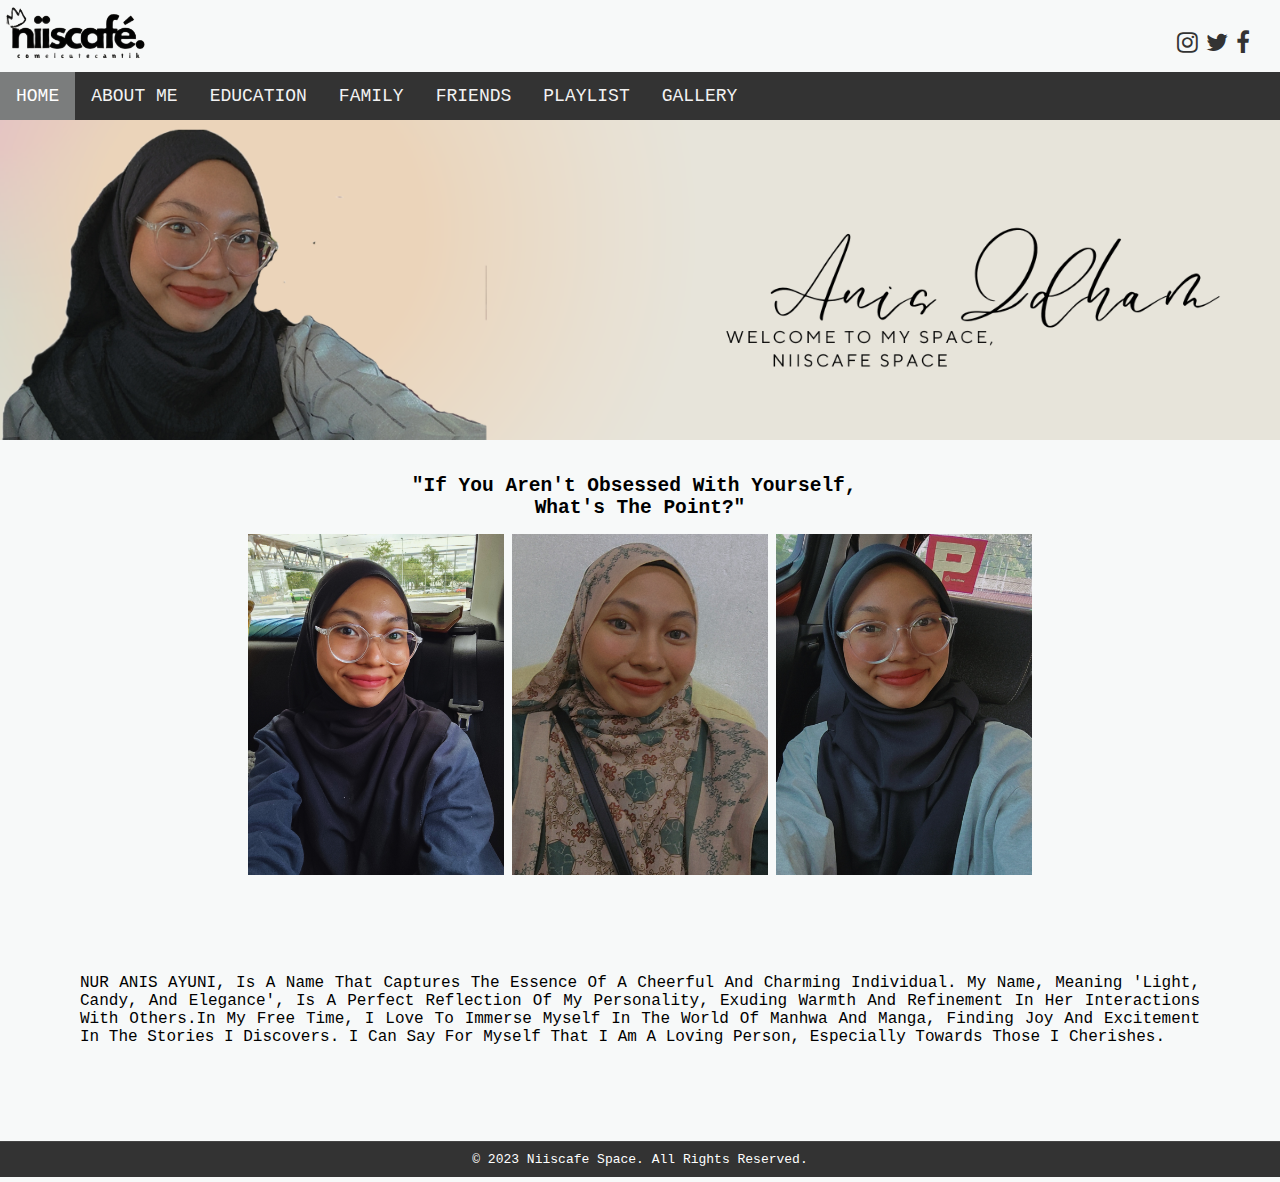
<file: index.html>
<!DOCTYPE html>
<html lang="en">
  <head>
    <meta charset="UTF-8" />
    <meta http-equiv="X-UA-Compatible" content="IE=edge" />
    <meta name="viewport" 
        content="width=device-width, initial-scale=1.0", maximum-scale=1, minimum-scale=1, user-scalable=no" />
    
    <title>NIISCAFE SPACE | NUR ANIS AYUNI</title>
    
    <link rel="apple-touch-icon" sizes="180x180" href="favicon_io/apple-touch-icon.png">
    <link rel="icon" type="image/png" sizes="32x32" href="favicon_io/favicon-32x32.png">
    <link rel="icon" type="image/png" sizes="16x16" href="favicon_io/favicon-16x16.png">
    <link rel="manifest" href="/site.webmanifest">
    <link rel="stylesheet" href="styles.css" />
    <link rel="stylesheet" href="https://cdnjs.cloudflare.com/ajax/libs/font-awesome/4.7.0/css/font-awesome.min.css">
    <script src="script.js"></script>
  </head>
  
<body bgcolor="#F7F9F9">
    <header>
  <div class="container">
    <div class="logo">
      <a href="index.html" class="logo">
        <img src="image/logo1.png" alt="logo" class="logo-img" />
      </a>
    </div>
    <div class="social-media">
      <a href="https://www.instagram.com/aniisidham/" class="fa fa-instagram" target="_blank"></a>
      <a href="https://x.com/uniimond" class="fa fa-twitter" target="_blank"></a>
      <a href="https://web.facebook.com/profile.php?id=100012480737748" class="fa fa-facebook" target="_blank"></a>
    </div>
    <nav>
      <div class="topnav" id="myTopnav">
        <a href="index.html"  class="active">HOME</a>
        <a href="aboutme.html">ABOUT ME</a>
        <a href="education.html">EDUCATION</a>
        <a href="family.html">FAMILY</a>
        <a href="friends.html">FRIENDS</a>
        <a href="playlist.html">PLAYLIST</a>
        <a href="gallery.html">GALLERY</a>
      </div>
    </nav>
  </div>
</header>
    
<img class="banner" src="image/banner1.png" alt="Banner">
<br>
<main>
            
<center><pre><h2 style="font-family: monospace;">"if you aren't obsessed with yourself, 
what's the point?"</h2></pre></center>
<br />
<center>
<img src="image/me.png" width="20%">
<img src="image/me2.png" width="20%">
<img src="image/me3.png" width="20%">
</center>
<br />
<p style="text-align: justify; margin:80px">
<font face="monospace" size="4">
NUR ANIS AYUNI, is a name that captures the essence of a cheerful and charming individual. 
my name, meaning 'light, candy, and elegance', is a perfect reflection of my personality, exuding warmth and refinement in her interactions with others.In my free time, I love to immerse myself in the world of manhwa and manga, 
finding joy and excitement in the stories I discovers. I can say for myself that I am a loving person, especially towards those I cherishes.

</font>
</p>              



</main>

<br/>
<div class="footer">
  <div class="container">
    <p>&copy; 2023 niiscafe space. All rights reserved.</p>
  </div>
</div>
    </div>


  </body>
</html>
</file>
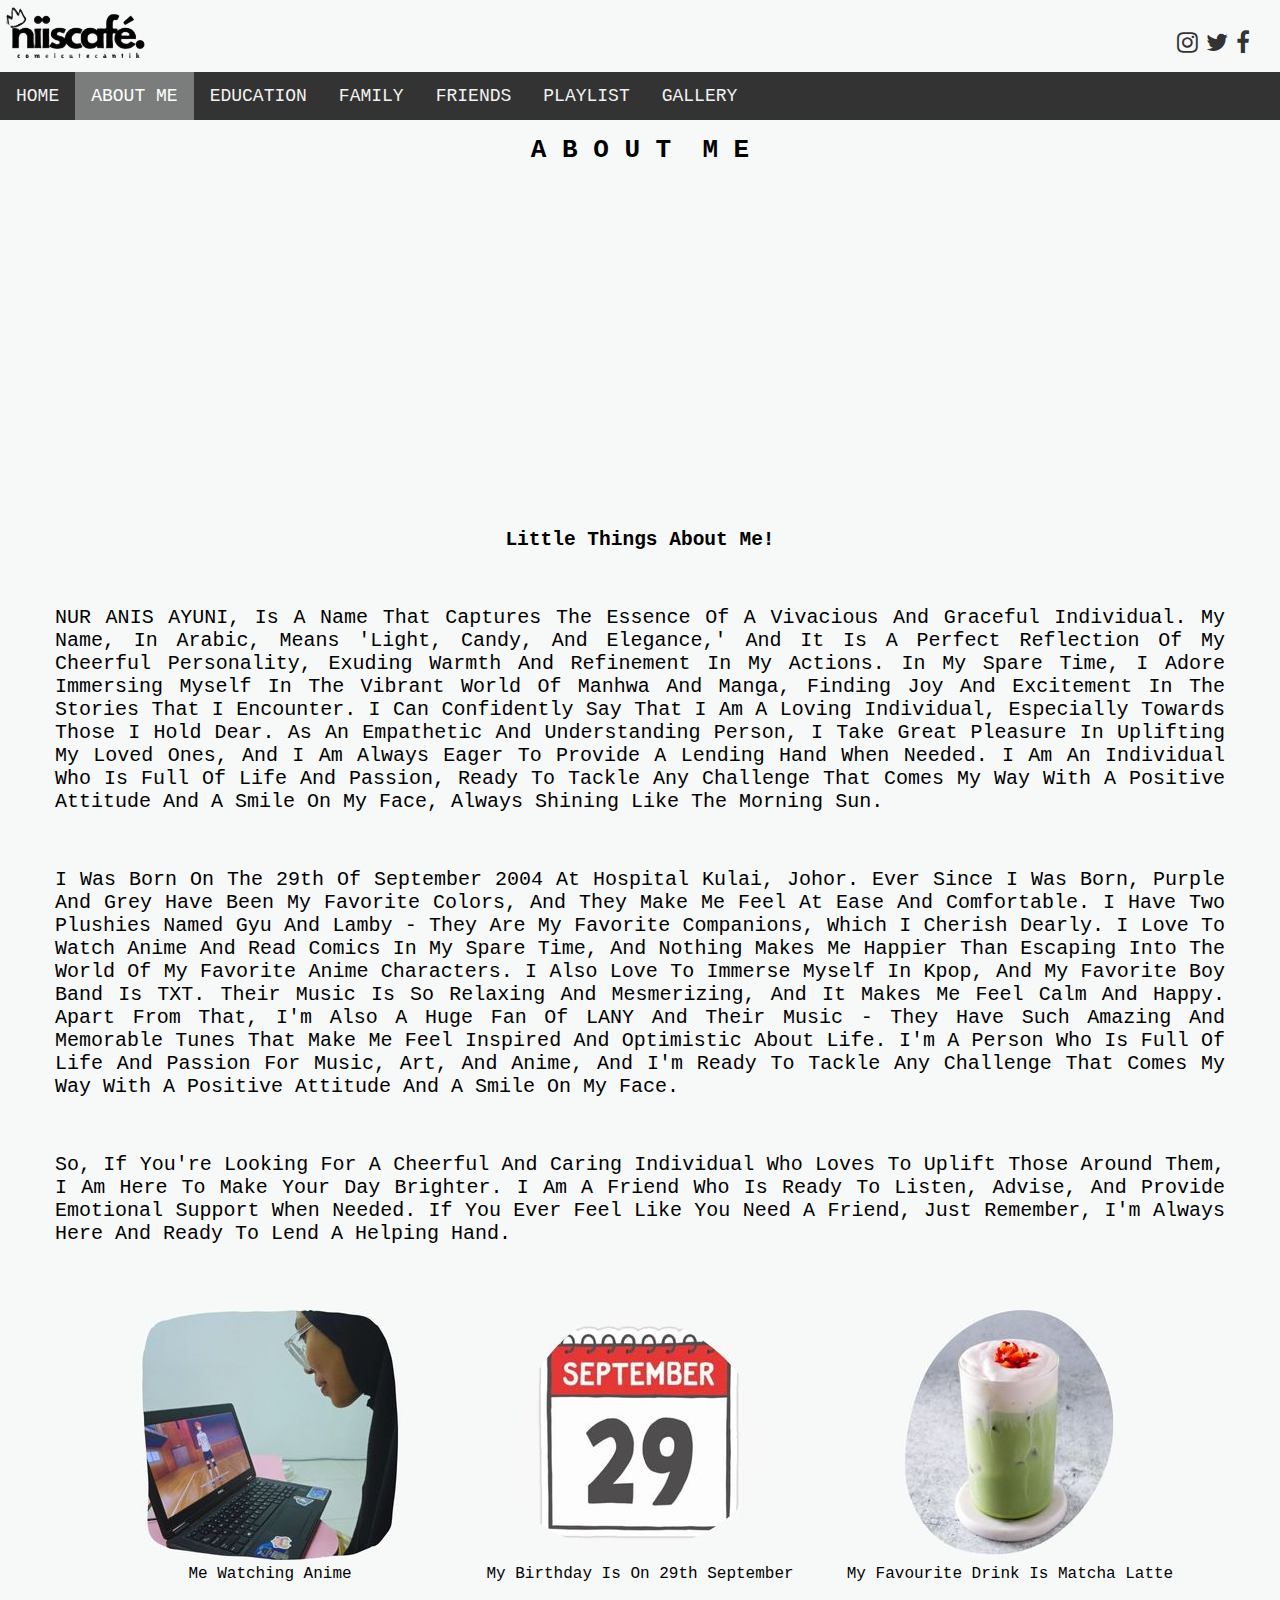
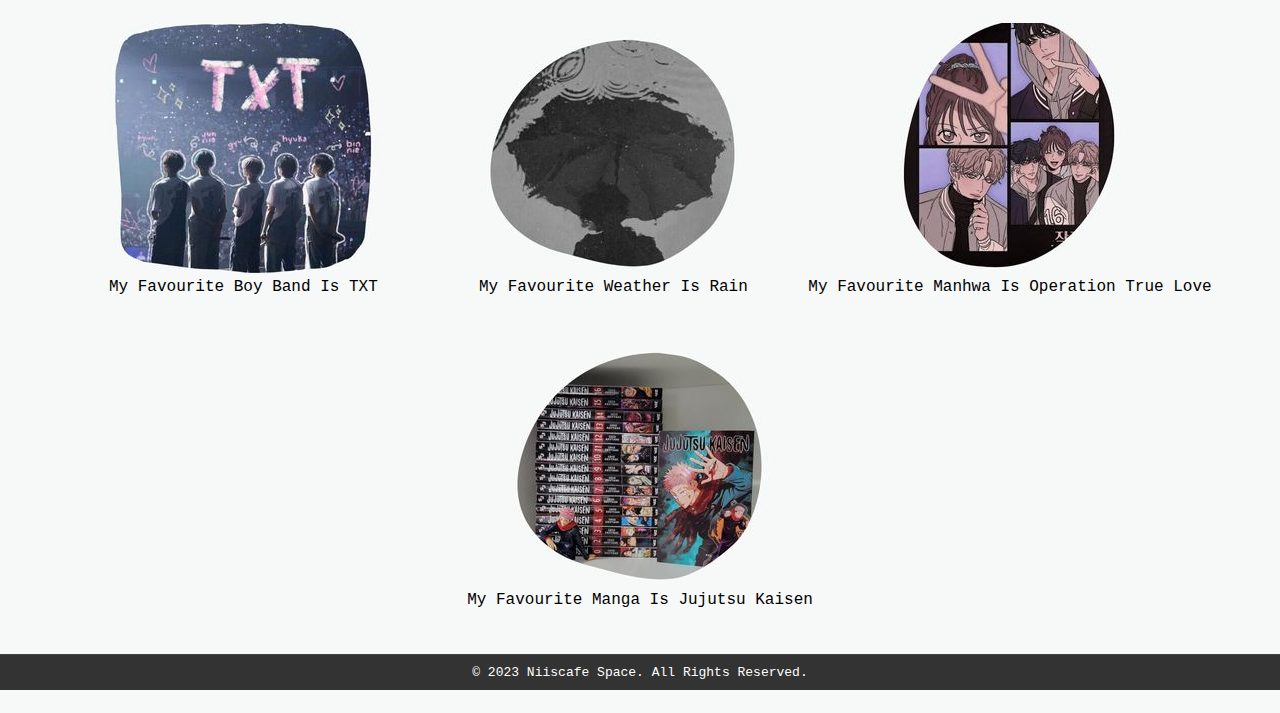
<file: aboutme.html>
<!DOCTYPE html>
<html lang="en">
  <head>
    <meta charset="UTF-8" />
    <meta http-equiv="X-UA-Compatible" content="IE=edge" />
    <meta name="viewport" 
        content="width=device-width, initial-scale=1.0", maximum-scale=1, minimum-scale=1, user-scalable=no" />
    
    <title>NIISCAFE SPACE | ABOUT ME</title>
    
    <link rel="apple-touch-icon" sizes="180x180" href="favicon_io/apple-touch-icon.png">
    <link rel="icon" type="image/png" sizes="32x32" href="favicon_io/favicon-32x32.png">
    <link rel="icon" type="image/png" sizes="16x16" href="favicon_io/favicon-16x16.png">
    <link rel="manifest" href="/site.webmanifest">
    <link rel="stylesheet" href="styles.css" />
    <link rel="stylesheet" href="aboutstyles.css" />
    <link rel="stylesheet" href="https://cdnjs.cloudflare.com/ajax/libs/font-awesome/4.7.0/css/font-awesome.min.css">
    <script src="script.js"></script>
  </head>
  
<body bgcolor="#F7F9F9">
    <header>
  <div class="container">
    <div class="logo">
      <a href="index.html" class="logo">
        <img src="image/logo1.png" alt="logo" class="logo-img" />
      </a>
    </div>
    <div class="social-media">
      <a href="https://www.instagram.com/aniisidham/" class="fa fa-instagram" target="_blank"></a>
      <a href="https://x.com/uniimond" class="fa fa-twitter" target="_blank"></a>
      <a href="https://web.facebook.com/profile.php?id=100012480737748" class="fa fa-facebook" target="_blank"></a>
    </div>
    <nav>
      <div class="topnav" id="myTopnav">
        <a href="index.html" >HOME</a>
        <a href="aboutme.html" class="active">ABOUT ME</a>
        <a href="education.html">EDUCATION</a>
        <a href="family.html">FAMILY</a>
        <a href="friends.html">FRIENDS</a>
        <a href="playlist.html">PLAYLIST</a>
        <a href="gallery.html">GALLERY</a>
      </div>
    </nav>
  </div>
</header>
<br />
<center>
<h1><pre>A B O U T  M E</pre></h1>
</center>
<br />
<main>
<center>
<iframe width="560" height="315" src="https://www.youtube.com/embed/J6vhncP55bo?si=Jh2-MXxo7ImpQnQO" title="YouTube video player" frameborder="0" allow="accelerometer; autoplay; clipboard-write; encrypted-media; gyroscope; picture-in-picture; web-share" referrerpolicy="strict-origin-when-cross-origin" allowfullscreen></iframe>
</center>
<br />
<br />
<center><h2 face="monospace" size="5"><pre>Little things about me!</h2></center>
<font face="monospace" size="5">
<p style="text-align: justify; margin:55px">
NUR ANIS AYUNI, is a name that captures the essence of a vivacious and graceful individual. My name, in Arabic, means 'light, candy, and elegance,' 
and it is a perfect reflection of my cheerful personality, exuding warmth and refinement in my actions.
In my spare time, I adore immersing myself in the vibrant world of manhwa and manga, finding joy and excitement in the stories that I encounter. 
I can confidently say that I am a loving individual, especially towards those I hold dear. As an empathetic and understanding person, 
I take great pleasure in uplifting my loved ones, and I am always eager to provide a lending hand when needed.  
I am an individual who is full of life and passion, ready to tackle any challenge that comes my way with a positive attitude and a smile on my face, always shining like the morning sun.
</p>

<p style="text-align: justify; margin:55px">
I was born on the 29th of September 2004 at Hospital Kulai, Johor. Ever since I was born, purple and grey have been my favorite colors, and they make me feel at ease and comfortable. 
I have two plushies named Gyu and Lamby - they are my favorite companions, which I cherish dearly. I love to watch anime and read comics in my spare time, 
and nothing makes me happier than escaping into the world of my favorite anime characters.
I also love to immerse myself in kpop, and my favorite boy band is TXT. Their music is so relaxing and mesmerizing, and it makes me feel calm and happy. 
Apart from that, I'm also a huge fan of LANY and their music - they have such amazing and memorable tunes that make me feel inspired and optimistic about life. 
I'm a person who is full of life and passion for music, art, and anime, and I'm ready to tackle any challenge that comes my way with a positive attitude and a smile on my face.
</p>

<p style="text-align: justify; margin:55px">
So, if you're looking for a cheerful and caring individual who loves to uplift those around them, I am here to make your day brighter. 
I am a friend who is ready to listen, advise, and provide emotional support when needed. 
If you ever feel like you need a friend, just remember, I'm always here and ready to lend a helping hand.
</p>
</font>


<center>
  <font face="monospace" size="4">
    <div style="display: flex; flex-wrap: wrap; justify-content: center;">
      <div style="display: inline-block; margin: 10px;">
        <img src="image/about.jpg" alt="watching anime" >
        <div class="desc">me watching anime</div>
      </div>
      <div style="display: inline-block; margin: 10px;">
        <img src="image/about4.jpg" alt="29" >
        <div class="desc">my birthday is on 29th September</div>
      </div>
      <div style="display: inline-block; margin: 10px;">
        <img src="image/about3.jpg" alt="matcha" >
        <div class="desc">my favourite drink is matcha latte</div>
      </div>
      <div style="display: inline-block; margin: 10px;">
        <img src="image/about2.jpg" alt="txt" >
        <div class="desc">my favourite boy band is TXT</div>
      </div>
      <div style="display: inline-block; margin: 10px;">
        <img src="image/about8.jpg" alt="rain" >
        <div class="desc">my favourite weather is rain</div>
      </div>
      <div style="display: inline-block; margin: 10px;">
        <img src="image/about7.jpg" alt="manhwa">
        <div class="desc">my favourite manhwa is operation true love</div>
      </div>
      <div style="display: inline-block; margin: 10px;">
        <img src="image/about6.jpg" alt="manhwa">
        <div class="desc">my favourite manga is jujutsu kaisen</div>
      </div>
    </div>
  </font>
</center>


               


<br />
<div class="footer">
  <div class="container">
    <p>&copy; 2023 niiscafe space. All rights reserved.</p>
  </div>
</div>

    </div>


  </body>
</html>
</file>
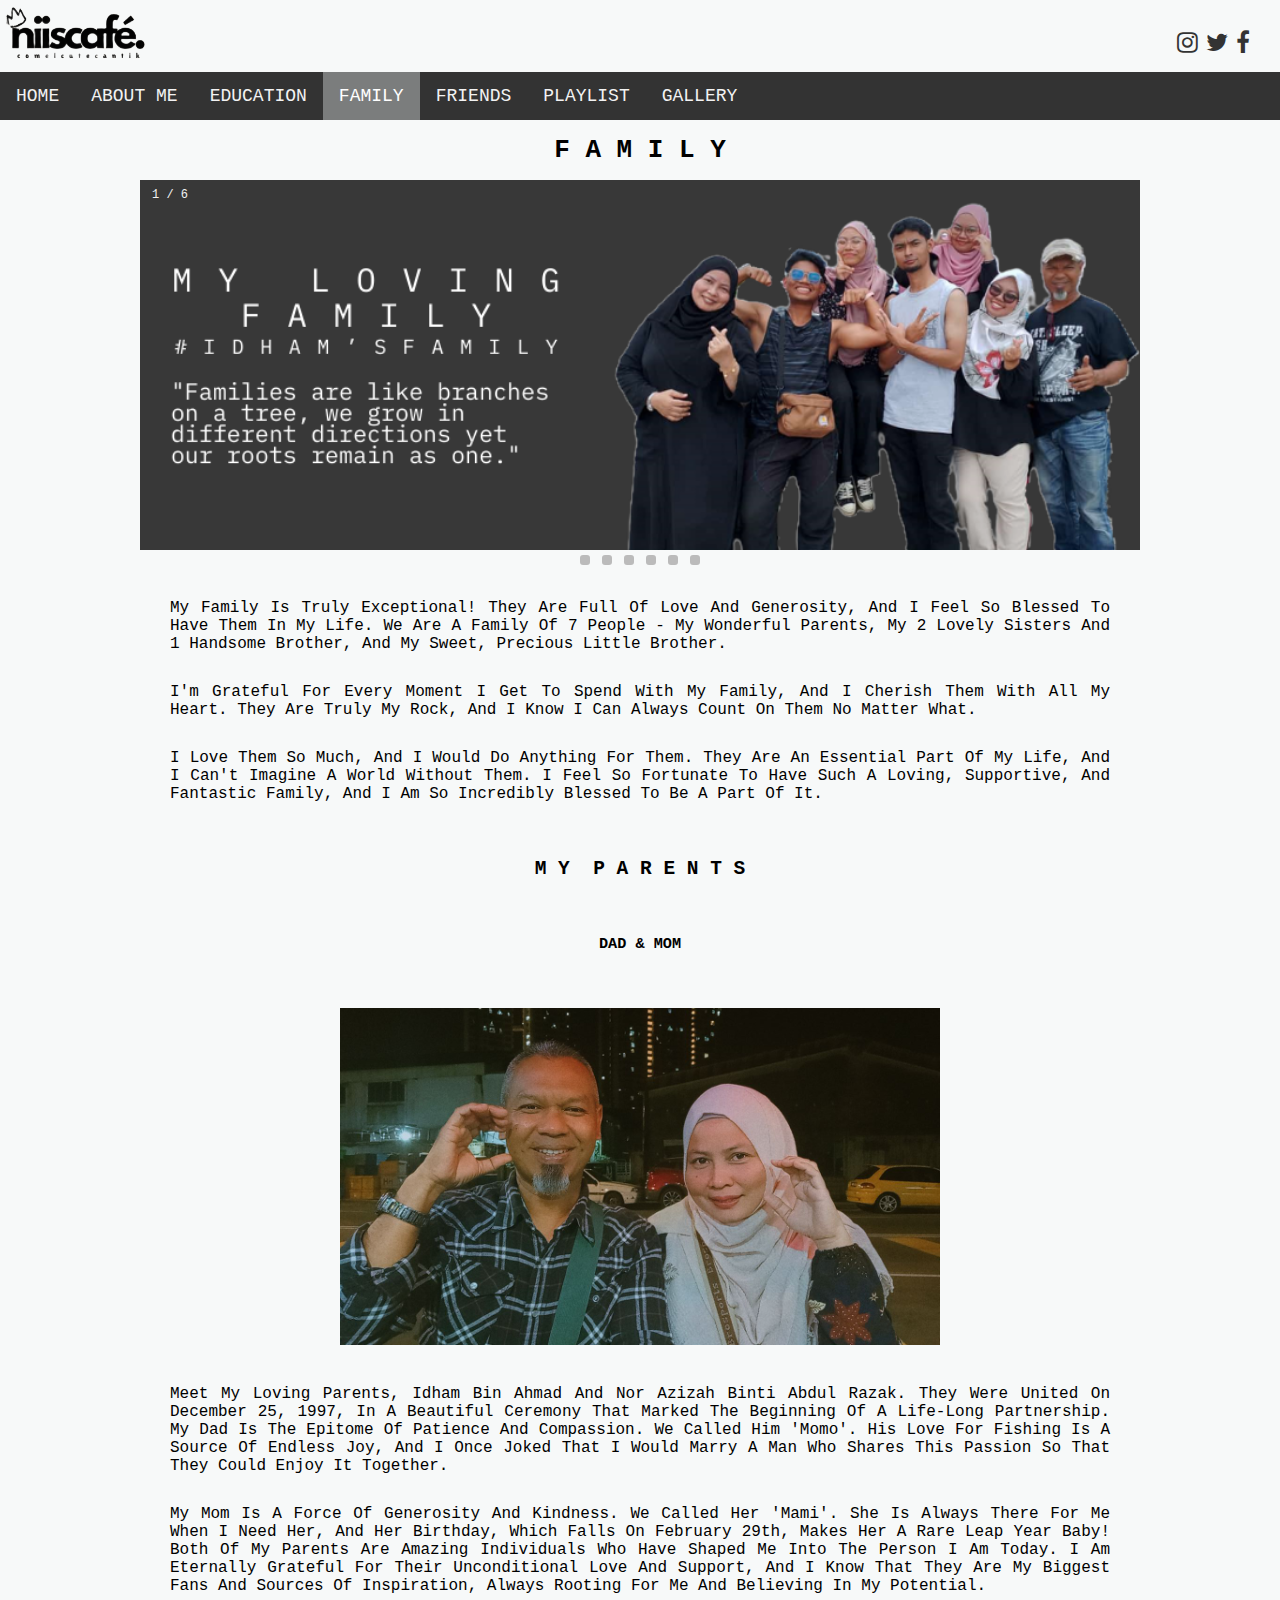
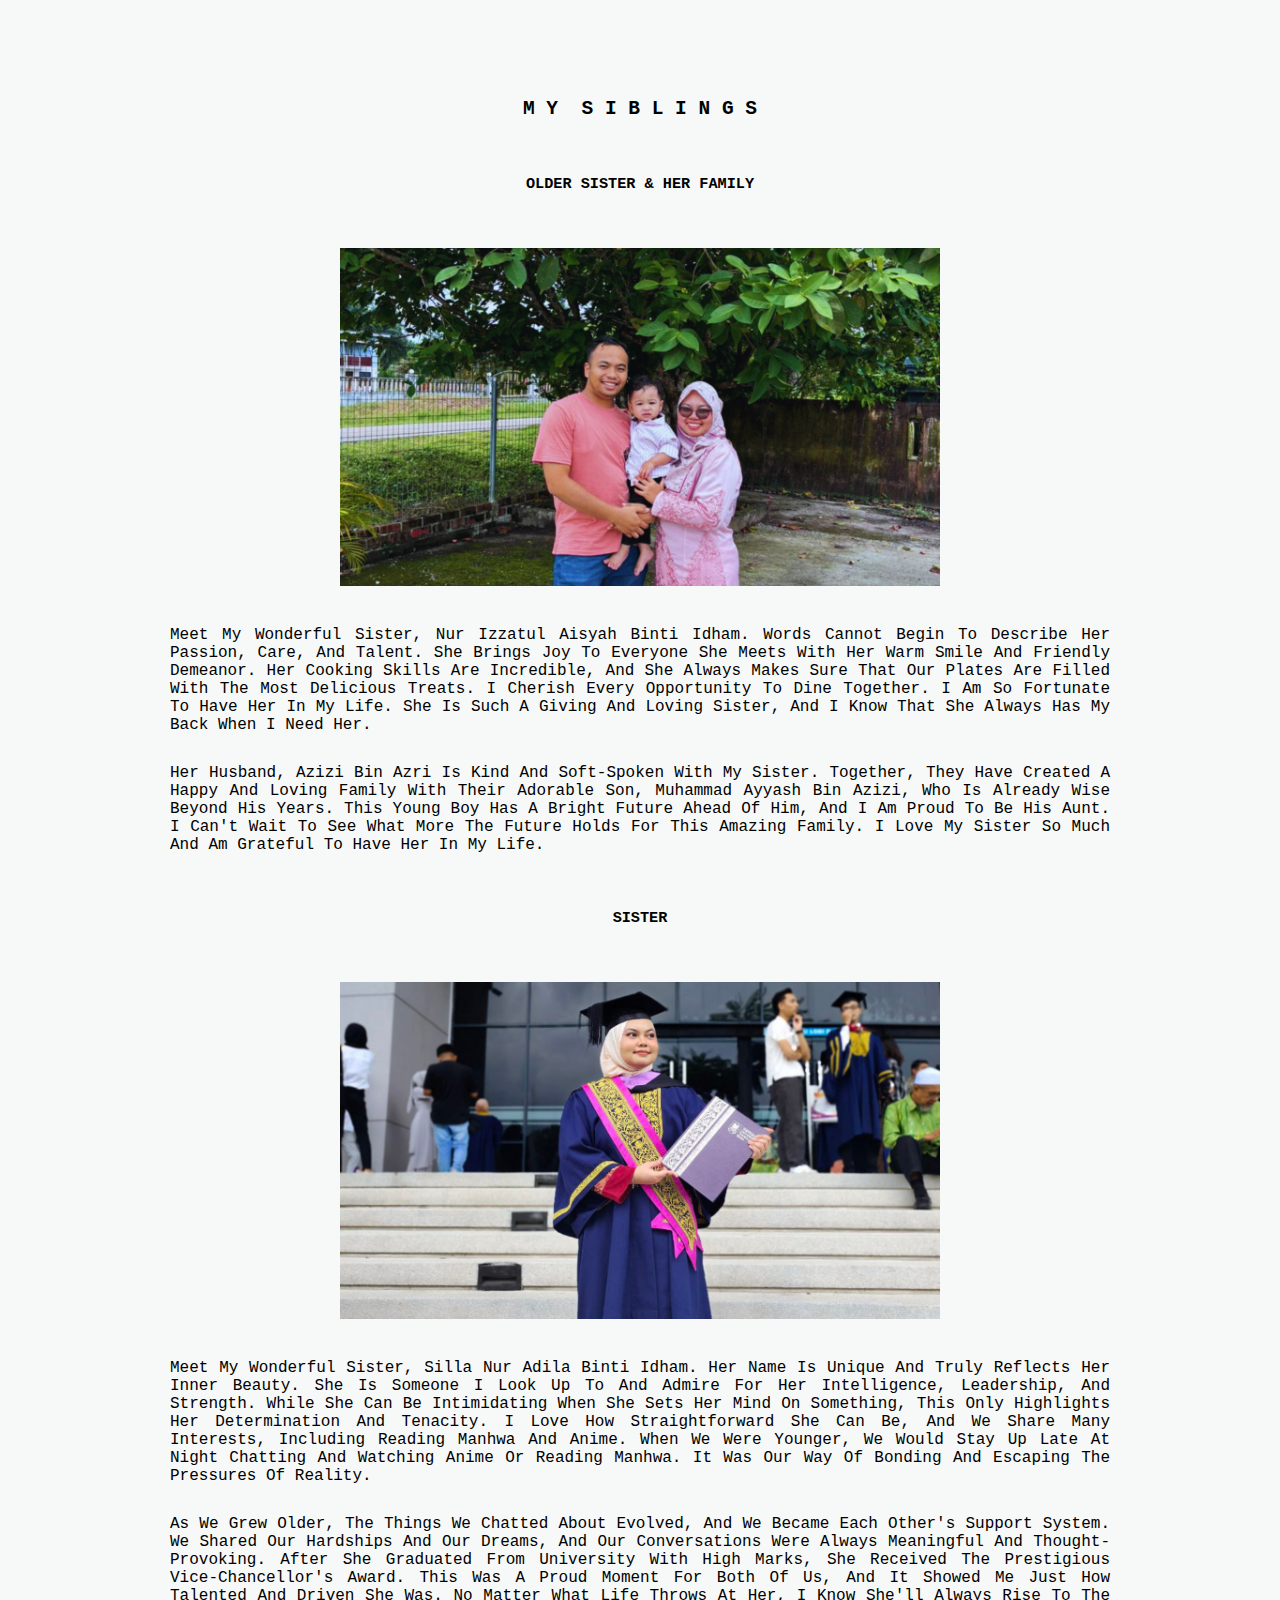
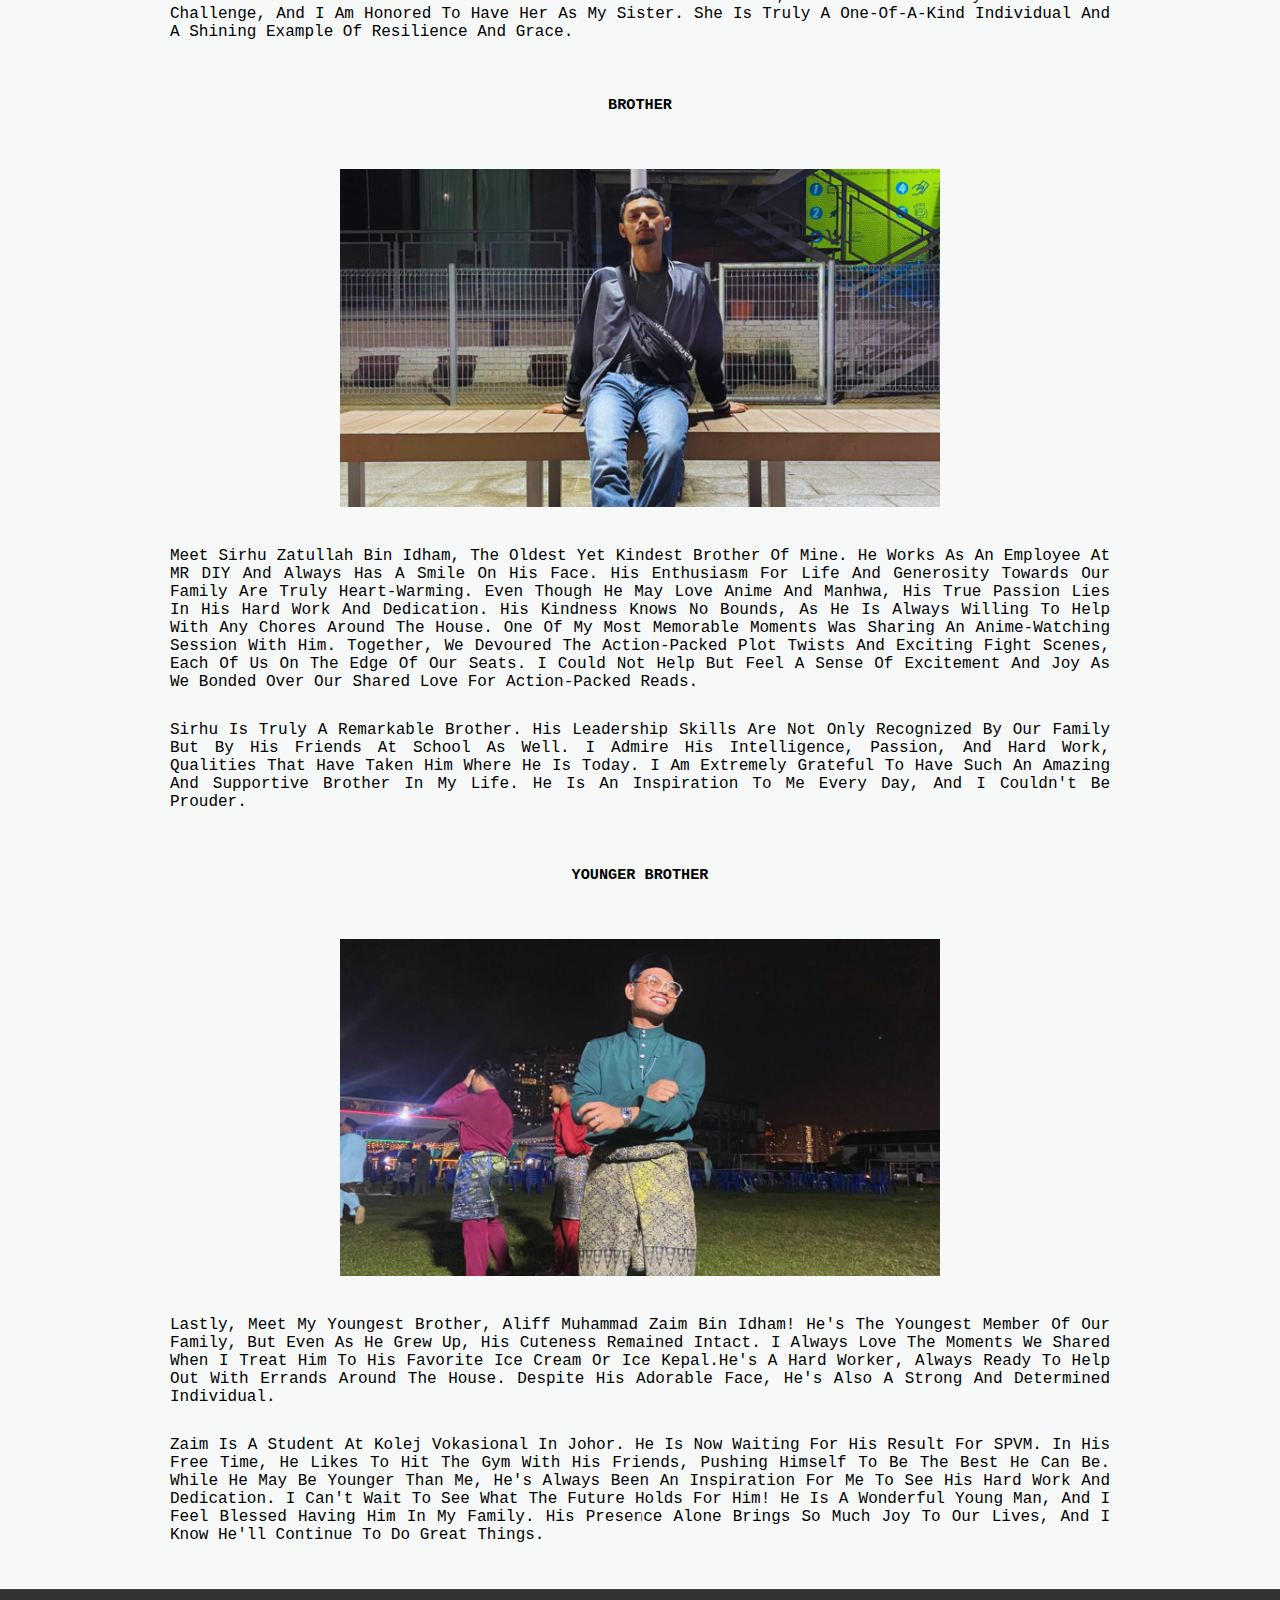
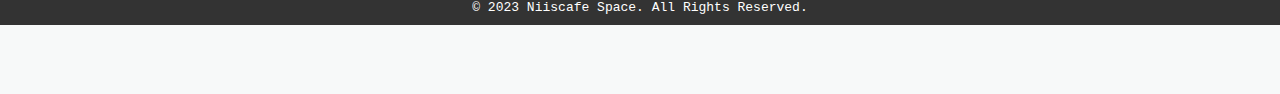
<file: family.html>
<!DOCTYPE html>
<html lang="en">
  <head>
    <meta charset="UTF-8" />
    <meta http-equiv="X-UA-Compatible" content="IE=edge" />
    <meta name="viewport" 
        content="width=device-width, initial-scale=1.0", maximum-scale=1, minimum-scale=1, user-scalable=no" />
    
    <title>NIISCAFE SPACE | MY FAMILY</title>
    
    <link rel="apple-touch-icon" sizes="180x180" href="favicon_io/apple-touch-icon.png">
    <link rel="icon" type="image/png" sizes="32x32" href="favicon_io/favicon-32x32.png">
    <link rel="icon" type="image/png" sizes="16x16" href="favicon_io/favicon-16x16.png">
    <link rel="manifest" href="/site.webmanifest">
    <link rel="stylesheet" href="styles.css" />
    
    <link rel="stylesheet" href="https://cdnjs.cloudflare.com/ajax/libs/font-awesome/4.7.0/css/font-awesome.min.css">
    <script src="script.js"></script>



  </head>
  
<body bgcolor="#F7F9F9">
    <header>
  <div class="container">
    <div class="logo">
      <a href="index.html" class="logo">
        <img src="image/logo1.png" alt="logo" class="logo-img" />
      </a>
    </div>
    <div class="social-media">
      <a href="https://www.instagram.com/aniisidham/" class="fa fa-instagram" target="_blank"></a>
      <a href="https://x.com/uniimond" class="fa fa-twitter" target="_blank"></a>
      <a href="https://web.facebook.com/profile.php?id=100012480737748" class="fa fa-facebook" target="_blank"></a>
    </div>
    <nav>
      <div class="topnav" id="myTopnav">
        <a href="index.html" >HOME</a>
        <a href="aboutme.html">ABOUT ME</a>
        <a href="education.html">EDUCATION</a>
        <a href="family.html" class="active">FAMILY</a>
        <a href="friends.html">FRIENDS</a>
        <a href="playlist.html">PLAYLIST</a>
        <a href="gallery.html">GALLERY</a>
      </div>
    </nav>
  </div>
</header>
<main>
<br />
<center>
<h1><pre>F A M I L Y</pre></h1>
</center>

<br />
<!-- Slideshow container -->
<div class="slideshow-container">

  <!-- Full-width images with number and caption text -->
  <div class="mySlides fade">
    <div class="numbertext">1 / 6</div>
    <img src="image/ss.png" style="width:100%">
    <div class="text">1</div>
  </div>

  <div class="mySlides fade">
    <div class="numbertext">2 / 6</div>
    <img src="image/ss2.png" style="width:100%">
<div class="text">2</div>
  </div>

  <div class="mySlides fade">
    <div class="numbertext">3 / 6</div>
    <img src="image/ss3.png" style="width:100%">
    <div class="text">3</div>
  </div>

 <div class="mySlides fade">
    <div class="numbertext">4 / 6</div>
    <img src="image/ss4.png" style="width:100%">
    <div class="text">4</div>
  </div>

<div class="mySlides fade">
    <div class="numbertext">5 / 6</div>
    <img src="image/ss5.png" style="width:100%">
    <div class="text">5</div>
  </div>

<div class="mySlides fade">
    <div class="numbertext">6 / 6</div>
    <img src="image/ss6.png" style="width:100%">
    <div class="text">6</div>
  </div>


<!-- The dots/circles -->
<div style="text-align:center">
  <span class="dot" onclick="currentSlide(1)"></span>
  <span class="dot" onclick="currentSlide(2)"></span>
  <span class="dot" onclick="currentSlide(3)"></span>
  <span class="dot" onclick="currentSlide(4)"></span>
  <span class="dot" onclick="currentSlide(5)"></span>
  <span class="dot" onclick="currentSlide(6)"></span>
</div>




<font face="monospace" size="4">
<p style="text-align: justify; margin:30px">
My family is truly exceptional! They are full of love and generosity, and I feel so blessed to have them in my life. 
We are a family of 7 people - my wonderful parents, my 2 lovely sisters and 1 handsome brother, and my sweet, precious little brother.
</p>

<p style="text-align: justify; margin:30px">
I'm grateful for every moment I get to spend with my family, and I cherish them with all my heart. 
They are truly my rock, and I know I can always count on them no matter what. 
</p>

<p style="text-align: justify; margin:30px">
I love them so much, and I would do anything for them. They are an essential part of my life, and I can't imagine a world without them. 
I feel so fortunate to have such a loving, supportive, and fantastic family, and I am so incredibly blessed to be a part of it.
</p>

</font>



<center><pre><h2 style="margin: 55px; font-family: monospace;">M Y  P A R E N T S</h2></pre></center>
<center><h3 style="margin: 55px; font-family: monospace;">DAD & MOM</h3></center>

<div class="container-image">
  <img src="image/parents5.jpg" alt="mami&momo" class="image">
  <div class="overlay">My Mom & Dad</div>
</div>

 
<font face="monospace" size="4">
<p style="text-align: justify; margin:30px">
Meet my loving parents, Idham bin Ahmad and Nor Azizah binti Abdul Razak. They were united on December 25, 1997, in a beautiful ceremony that marked the beginning of a life-long partnership. 
My dad is the epitome of patience and compassion. We called him 'momo'. His love for fishing is a source of endless joy, and I once joked that I would marry a man who shares this passion so that they could enjoy it together. 
</p>

<p style="text-align: justify; margin:30px">
My mom is a force of generosity and kindness. We called her 'mami'. She is always there for me when I need her, and her birthday, which falls on February 29th, makes her a rare leap year baby! 
Both of my parents are amazing individuals who have shaped me into the person I am today. I am eternally grateful for their unconditional love and support, and I know that they are my biggest fans and sources of inspiration, always rooting for me and believing in my potential.
</p>

</font>
  
<br />          
<center><pre><h2 style="margin: 55px; font-family: monospace;">M Y  S I B L I N G S</h2></pre></center>

<center><h3 style="margin: 55px; font-family: monospace;">OLDER SISTER & HER FAMILY</h3></center>

<div class="container-image">
  <img src="image/kakak.png" alt="sister and his family" class="image">
  <div class="overlay">My Older Sister and Her Family</div>
</div>

 
<font face="monospace" size="4"> 
<p style="text-align: justify; margin:30px">
Meet my wonderful sister, Nur Izzatul Aisyah binti Idham. Words cannot begin to describe her passion, care, and talent. She brings joy to everyone she meets with her warm smile and friendly demeanor. 
Her cooking skills are incredible, and she always makes sure that our plates are filled with the most delicious treats.
I cherish every opportunity to dine together. I am so fortunate to have her in my life. She is such a giving and loving sister, and I know that she always has my back when I need her.
</p>

<p style="text-align: justify; margin:30px">
Her husband, Azizi bin Azri is kind and soft-spoken with my sister.
Together, they have created a happy and loving family with their adorable son, Muhammad Ayyash bin Azizi, who is already wise beyond his years. 
This young boy has a bright future ahead of him, and I am proud to be his aunt.
I can't wait to see what more the future holds for this amazing family. I love my sister so much and am grateful to have her in my life.
</p>
</font>
 


<center><h3 style="margin: 55px; font-family: monospace;">SISTER</h3></center>

<div class="container-image">
  <img src="image/kakcik.png" alt="Kakcik" class="image">
  <div class="overlay">My Cute Sister</div>
</div>
 
<font face="monospace" size="4"> 
<p style="text-align: justify; margin:30px">
Meet my wonderful sister, Silla Nur Adila binti Idham. Her name is unique and truly reflects her inner beauty. She is someone I look up to and admire for her intelligence, leadership, and strength.
While she can be intimidating when she sets her mind on something, this only highlights her determination and tenacity. I love how straightforward she can be, and we share many interests, including reading manhwa and anime.
When we were younger, we would stay up late at night chatting and watching anime or reading manhwa. It was our way of bonding and escaping the pressures of reality.
</p>

<p style="text-align: justify; margin:30px">
As we grew older, the things we chatted about evolved, and we became each other's support system. We shared our hardships and our dreams, and our conversations were always meaningful and thought-provoking.
After she graduated from university with high marks, she received the prestigious Vice-Chancellor's Award. This was a proud moment for both of us, and it showed me just how talented and driven she was.
No matter what life throws at her, I know she'll always rise to the challenge, and I am honored to have her as my sister. She is truly a one-of-a-kind individual and a shining example of resilience and grace.
</p>
</font>
 


<center><h3 style="margin: 55px; font-family: monospace;">BROTHER</h3></center>

<div class="container-image">
  <img src="image/abang.png" alt="Abang" class="image">
  <div class="overlay">My Handsome Brother</div>
</div>

 
<font face="monospace" size="4">
<p style="text-align: justify; margin:30px">
Meet Sirhu Zatullah bin Idham, the oldest yet kindest brother of mine. He works as an employee at MR DIY and always has a smile on his face. His enthusiasm for life and generosity towards our family are truly heart-warming.
Even though he may love anime and manhwa, his true passion lies in his hard work and dedication. His kindness knows no bounds, as he is always willing to help with any chores around the house.
One of my most memorable moments was sharing an anime-watching session with him. Together, we devoured the action-packed plot twists and exciting fight scenes, each of us on the edge of our seats. 
I could not help but feel a sense of excitement and joy as we bonded over our shared love for action-packed reads.
</p>


<p style="text-align: justify; margin:30px">
Sirhu is truly a remarkable brother. His leadership skills are not only recognized by our family but by his friends at school as well. I admire his intelligence, passion, and hard work, qualities that have taken him where he is today.
I am extremely grateful to have such an amazing and supportive brother in my life. He is an inspiration to me every day, and I couldn't be prouder.
</p>
</font>
 

<center><h3 style="margin: 55px; font-family: monospace;">YOUNGER BROTHER</h3></center>

 <div class="container-image">
  <img src="image/zaim.png" alt="Zaim" class="image">
  <div class="overlay">My Tall Younger Brother</div>
</div>

<font face="monospace" size="4">
<p style="text-align: justify; margin:30px">
Lastly, meet my youngest brother, Aliff Muhammad Zaim bin Idham! He's the youngest member of our family, but even as he grew up, his cuteness remained intact.
I always love the moments we shared when I treat him to his favorite ice cream or ice kepal.He's a hard worker, always ready to help out with errands around the house. Despite his adorable face, he's also a strong and determined individual.
 </p>

<p style="text-align: justify; margin:30px">
Zaim is a student at Kolej Vokasional in Johor. He is now waiting for his result for SPVM. In his free time, he likes to hit the gym with his friends, pushing himself to be the best he can be.
While he may be younger than me, he's always been an inspiration for me to see his hard work and dedication. I can't wait to see what the future holds for him! He is a wonderful young man, and I feel blessed having him in my family.
His presence alone brings so much joy to our lives, and I know he'll continue to do great things. 
 </p>
</font>
</main>





<br />
<div class="footer">
  <div class="container">
    <p>&copy; 2023 niiscafe space. All rights reserved.</p>
  </div>
</div>

<script src="script.js"></script>   
<script>
let slideIndex = 0;
showSlides();

function showSlides() {
  let i;
  let slides = document.getElementsByClassName("mySlides");
  for (i = 0; i < slides.length; i++) {
    slides[i].style.display = "none";
  }
  slideIndex++;
  if (slideIndex > slides.length) {slideIndex = 1}
  slides[slideIndex-1].style.display = "block";
  setTimeout(showSlides, 2000); // Change image every 2 seconds
}
</script>

   


  </body>
</html>
</file>
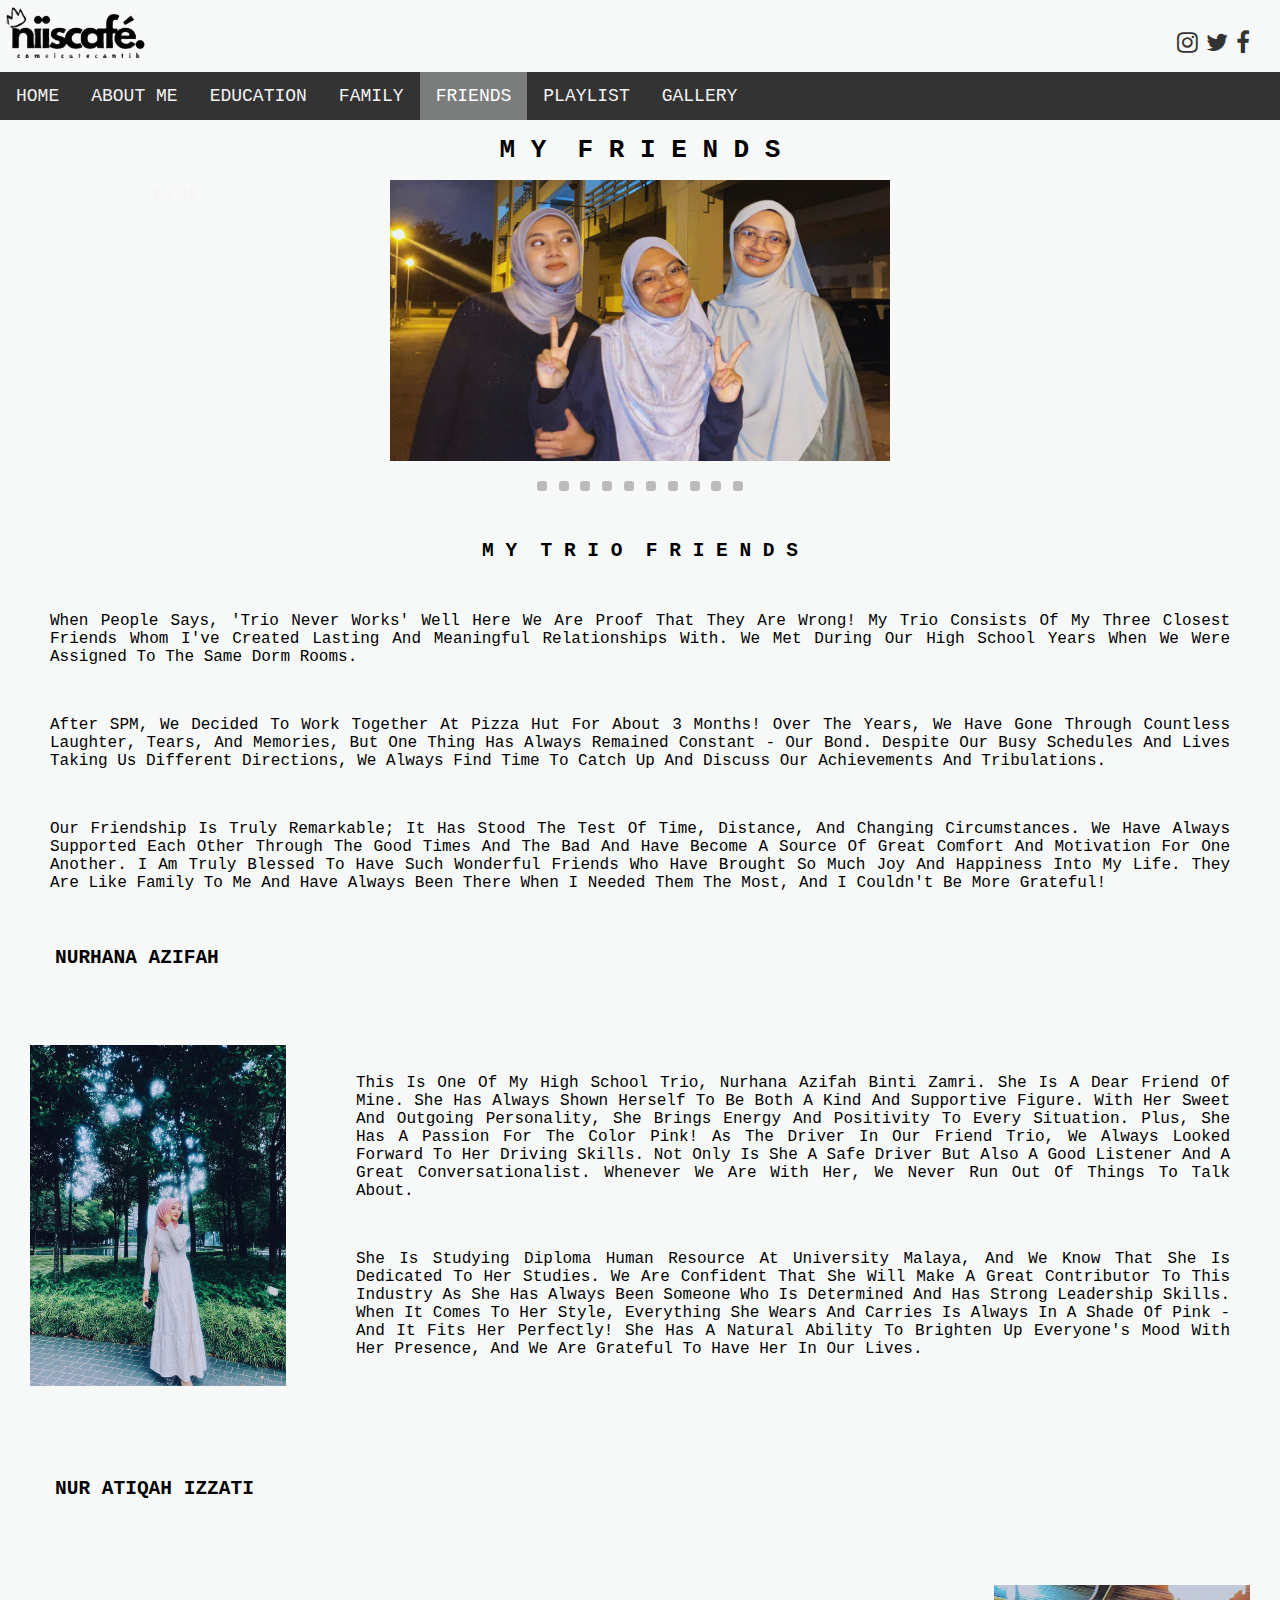
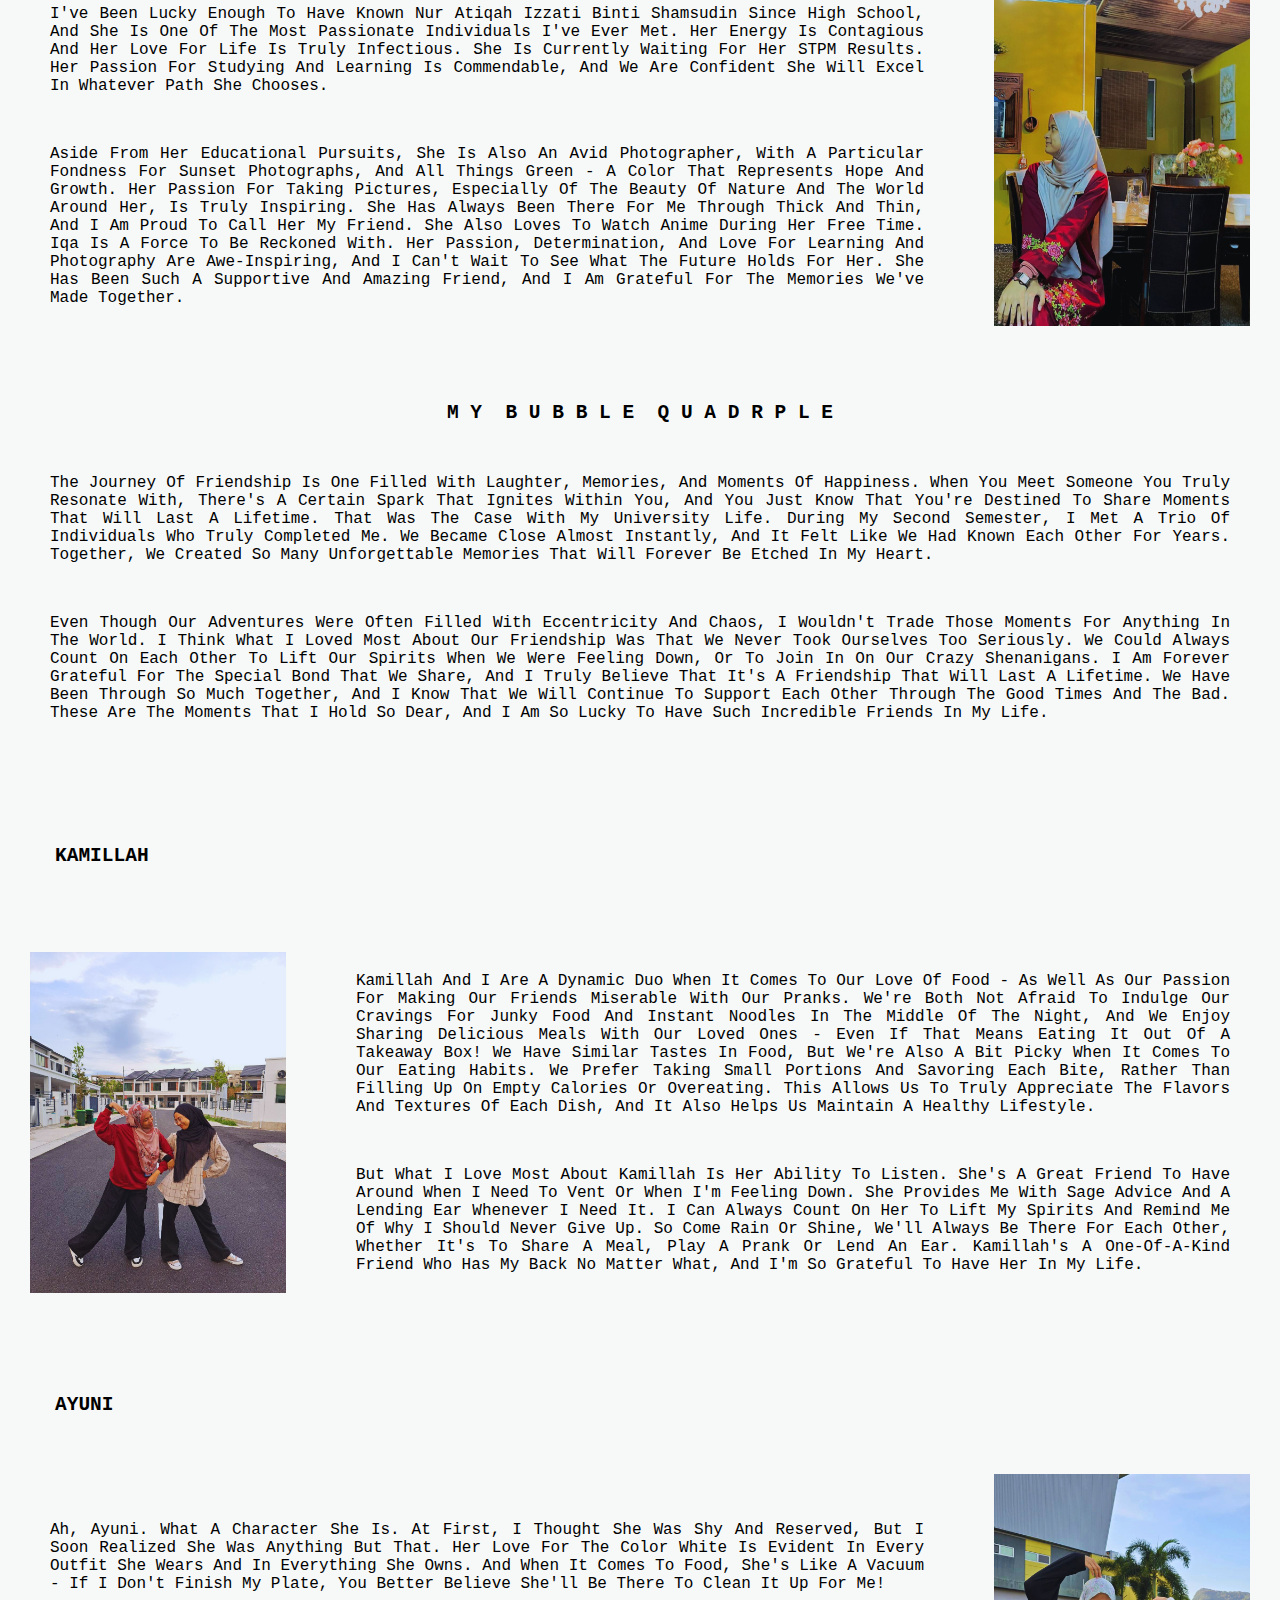
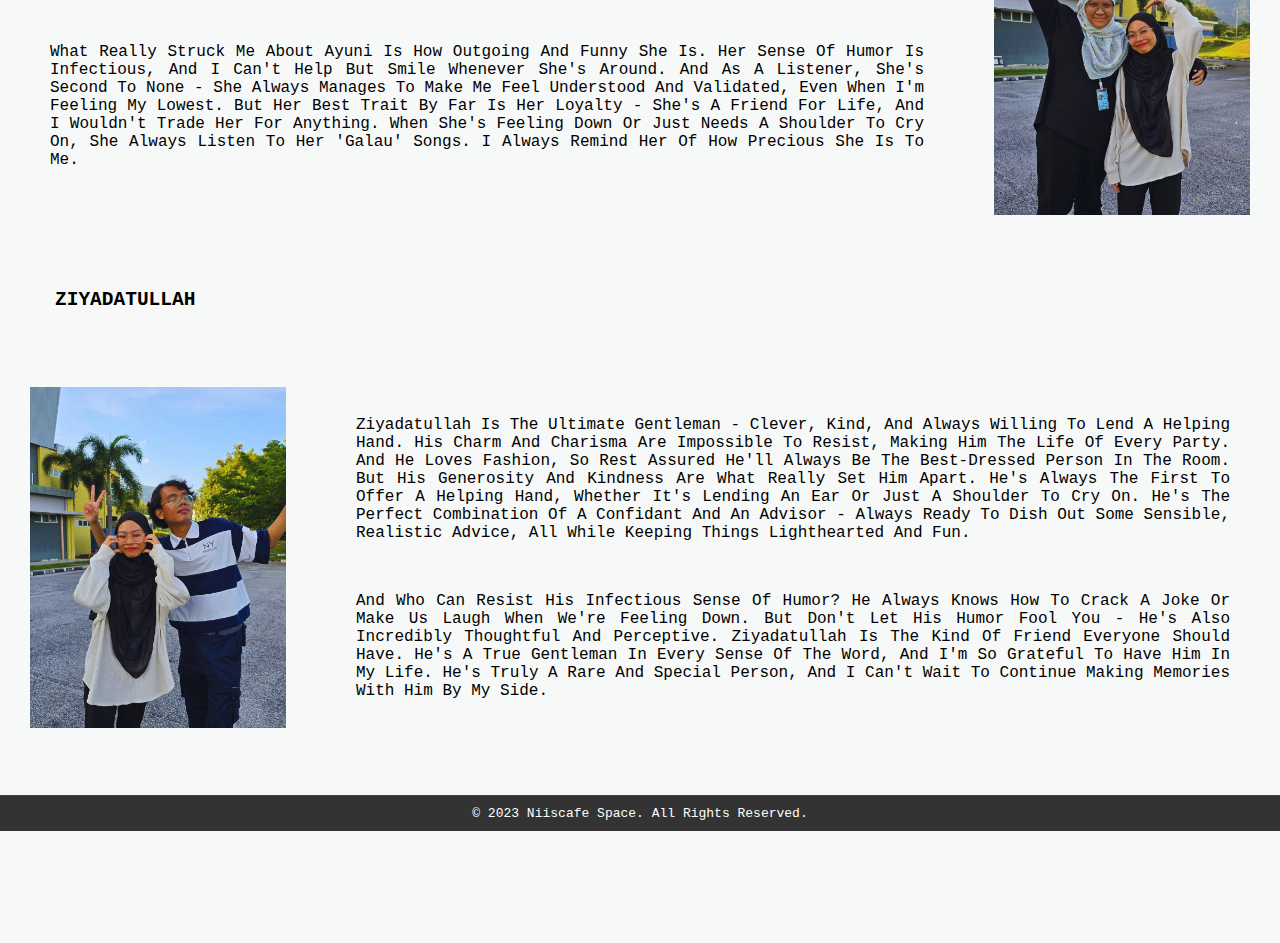
<file: friends.html>
<!DOCTYPE html>
<html lang="en">
  <head>
    <meta charset="UTF-8" />
    <meta http-equiv="X-UA-Compatible" content="IE=edge" />
    <meta name="viewport" 
        content="width=device-width, initial-scale=1.0", maximum-scale=1, minimum-scale=1, user-scalable=no" />
    
    <title>NIISCAFE SPACE | FRIENDS</title>
    
    <link rel="apple-touch-icon" sizes="180x180" href="favicon_io/apple-touch-icon.png">
    <link rel="icon" type="image/png" sizes="32x32" href="favicon_io/favicon-32x32.png">
    <link rel="icon" type="image/png" sizes="16x16" href="favicon_io/favicon-16x16.png">
    <link rel="manifest" href="/site.webmanifest">
    <link rel="stylesheet" href="styles.css" />
    <link rel="stylesheet" href="friendstyles.css" />
    <link rel="stylesheet" href="https://cdnjs.cloudflare.com/ajax/libs/font-awesome/4.7.0/css/font-awesome.min.css">
    <script src="script.js"></script>
  </head>
  
<body bgcolor="#F7F9F9">
    <header>
  <div class="container">
    <div class="logo">
      <a href="index.html" class="logo">
        <img src="image/logo1.png" alt="logo" class="logo-img" />
      </a>
    </div>
    <div class="social-media">
      <a href="https://www.instagram.com/aniisidham/" class="fa fa-instagram" target="_blank"></a>
      <a href="https://x.com/uniimond" class="fa fa-twitter" target="_blank"></a>
      <a href="https://web.facebook.com/profile.php?id=100012480737748" class="fa fa-facebook" target="_blank"></a>
    </div>
    <nav>
      <div class="topnav" id="myTopnav">
        <a href="index.html" >HOME</a>
        <a href="aboutme.html">ABOUT ME</a>
        <a href="education.html">EDUCATION</a>
        <a href="family.html">FAMILY</a>
        <a href="friends.html"  class="active">FRIENDS</a>
        <a href="playlist.html">PLAYLIST</a>
        <a href="gallery.html">GALLERY</a>
      </div>
    </nav>
  </div>
</header>
<br />
<center>
<h1><pre>M Y  F R I E N D S</pre></h1>
</center>
<br />
<!-- Slideshow container -->
<main>
<center>
 <section class="friends">
    <!-- Slideshow container -->
<div class="slideshow-container">

  <!-- Full-width images with number and caption text -->
  <div class="mySlides fade">
    <div class="numbertext">1 / 10</div>
    <img src="image/sd.png" style="width:50%">
  </div>

  <div class="mySlides fade">
    <div class="numbertext">2 / 10</div>
    <img src="image/sd2.png" style="width:50%">
      </div>

  <div class="mySlides fade">
    <div class="numbertext">3 / 10</div>
    <img src="image/sd3.png" style="width:50%">
      </div>

   <div class="mySlides fade">
    <div class="numbertext">4 / 10</div>
    <img src="image/sd4.png" style="width:50%">
     </div>

  <div class="mySlides fade">
    <div class="numbertext">5 / 10</div>
    <img src="image/sd5.png" style="width:50%">
  </div>

  <div class="mySlides fade">
    <div class="numbertext">6 / 10</div>
    <img src="image/sd6.png" style="width:50%">
      </div>

  <div class="mySlides fade">
    <div class="numbertext">7 / 10</div>
    <img src="image/sd7.png" style="width:50%">
      </div>

   <div class="mySlides fade">
    <div class="numbertext">8 / 10</div>
    <img src="image/sd8.png" style="width:50%">
     </div>

   <div class="mySlides fade">
    <div class="numbertext">9 / 10</div>
    <img src="image/sd9.png" style="width:50%">
  </div>
  
  <div class="mySlides fade">
    <div class="numbertext">10 / 10</div>
    <img src="image/sd10.png" style="width:50%">
   </div>
 
</center>
   
 <br>

<!-- The dots/circles -->
<div style="text-align:center">
  <span class="dot" onclick="currentSlide(1)"></span>
  <span class="dot" onclick="currentSlide(2)"></span>
  <span class="dot" onclick="currentSlide(3)"></span>
  <span class="dot" onclick="currentSlide(4)"></span>
  <span class="dot" onclick="currentSlide(5)"></span>
  <span class="dot" onclick="currentSlide(6)"></span>
  <span class="dot" onclick="currentSlide(7)"></span>
  <span class="dot" onclick="currentSlide(8)"></span>
  <span class="dot" onclick="currentSlide(9)"></span>
  <span class="dot" onclick="currentSlide(10)"></span>
</div>

<br />
<br />
<br/ >
<center><h2><pre>M Y  T R I O  F R I E N D S</pre></h2></center>  

<font face="monospace" size="4">
<p style="text-align: justify; margin:50px">
When people says, 'trio never works' well here we are proof that they are wrong!  
My trio consists of my three closest friends whom  I've created lasting and meaningful relationships with. We met during our high school years when we were assigned to the same dorm rooms. 
</p>

<p style="text-align: justify; margin:50px">
After SPM, we decided to work together at Pizza Hut for about 3 months!
Over the years, we have gone through countless laughter, tears, and memories, but one thing has always remained constant - our bond. 
Despite our busy schedules and lives taking us different directions, we always find time to catch up and discuss our achievements and tribulations. 
</p>

<p style="text-align: justify; margin:50px">
Our friendship is truly remarkable; it has stood the test of time, distance, and changing circumstances. We have always supported each other through the good times and the bad and have become a source of great comfort and motivation for one another.
I am truly blessed to have such wonderful friends who have brought so much joy and happiness into my life. They are like family to me and have always been there when I needed them the most, and I couldn't be more grateful! 
</p>
</font>


<h2 style="margin: 55px; font-family: monospace;">NURHANA AZIFAH</h2>
<div style="display: flex; align-items: center;">
  <img src="image/hana.jpg" alt="hana" style="margin-right: 20px; margin-left: 30px;" width="20%"/>
  
<font face="monospace" size="4">
<p style="text-align: justify; margin:50px">
This is one of my high school trio, Nurhana Azifah binti Zamri. She is a dear friend of mine. She has always shown herself to be both a kind and supportive figure. 
With her sweet and outgoing personality, she brings energy and positivity to every situation. 
Plus, she has a passion for the color pink!
As the driver in our friend trio, we always looked forward to her driving skills. Not only is she a safe driver but also a good listener and a great conversationalist. 
Whenever we are with her, we never run out of things to talk about.
</p>

<p style="text-align: justify; margin:50px">
She is studying diploma Human Resource at University Malaya, and we know that she is dedicated to her studies. 
We are confident that she will make a great contributor to this industry as she has always been someone who is determined and has strong leadership skills. When it comes to her style, everything she wears and carries is always in a shade of pink - and it fits her perfectly!
She has a natural ability to brighten up everyone's mood with her presence, and we are grateful to have her in our lives.
</p>
</font>
</div>


<br />
<h2 style="margin: 55px; font-family: monospace;">NUR ATIQAH IZZATI</h2>
<div style="display: flex; align-items: center;" >
  
<font face="monospace" size="4">
<p style="text-align: justify; margin:50px">
I've been lucky enough to have known Nur Atiqah Izzati binti Shamsudin since high school, and she is one of the most passionate individuals I've ever met.
 Her energy is contagious and her love for life is truly infectious. She is currently waiting for her STPM results.
Her passion for studying and learning is commendable, and we are confident she will excel in whatever path she chooses.
 </p>

<p style="text-align: justify; margin:50px">
Aside from her educational pursuits, she is also an avid photographer, with a particular fondness for sunset photographs, and all things green - a color that represents hope and growth. 
Her passion for taking pictures, especially of the beauty of nature and the world around her, is truly inspiring.
 She has always been there for me through thick and thin, and I am proud to call her my friend. She also loves to watch anime during her free time.
Iqa is a force to be reckoned with. Her passion, determination, and love for learning and photography are awe-inspiring, and I can't wait to see what the future holds for her. 
She has been such a supportive and amazing friend, and I am grateful for the memories we've made together.
 </p>
</font>

 <img src="image/atiqah.jpg" alt="iqa" style="margin-right: 30px; margin-left: 20px;" width="20%" />
</div>


<br />
<br />
<br />
<center><h2><pre>M Y  B U B B L E  Q U A D R P L E</pre></h2></center>

<font face="monospace" size="4">
<p style="text-align: justify;margin:50px">
The journey of friendship is one filled with laughter, memories, and moments of happiness. When you meet someone you truly resonate with, there's a certain spark that ignites within you, and you just know that you're destined to share moments that will last a lifetime.
That was the case with my university life. During my second semester, I met a trio of individuals who truly completed me. We became close almost instantly, and it felt like we had known each other for years. Together, we created so many unforgettable memories that will forever be etched in my heart.
</p>

<p style="text-align: justify;margin:50px">
Even though our adventures were often filled with eccentricity and chaos, I wouldn't trade those moments for anything in the world. I think what I loved most about our friendship was that we never took ourselves too seriously. We could always count on each other to lift our spirits when we were feeling down, or to join in on our crazy shenanigans.
I am forever grateful for the special bond that we share, and I truly believe that it's a friendship that will last a lifetime. We have been through so much together, and I know that we will continue to support each other through the good times and the bad. These are the moments that I hold so dear, and I am so lucky to have such incredible friends in my life.
</p>
</font>


  <br />
<h2 style="margin: 55px; font-family: monospace;">KAMILLAH</h2>
<div style="display: flex; align-items: center;">
  <img src="image/millah.jpg" alt="millah" style="margin-right: 20px; margin-left: 30px;" width="20%"/>
  
<font face="monospace" size="4">
<p style="text-align: justify;margin:50px">
Kamillah and I are a dynamic duo when it comes to our love of food - as well as our passion for making our friends miserable with our pranks. We're both not afraid to indulge our cravings for junky food and instant noodles in the middle of the night, and we enjoy sharing delicious meals with our loved ones - even if that means eating it out of a takeaway box!
We have similar tastes in food, but we're also a bit picky when it comes to our eating habits. We prefer taking small portions and savoring each bite, rather than filling up on empty calories or overeating. This allows us to truly appreciate the flavors and textures of each dish, and it also helps us maintain a healthy lifestyle.
</p>

<p style="text-align: justify;margin:50px">
But what I love most about Kamillah is her ability to listen. She's a great friend to have around when I need to vent or when I'm feeling down. She provides me with sage advice and a lending ear whenever I need it. I can always count on her to lift my spirits and remind me of why I should never give up.
So come rain or shine, we'll always be there for each other, whether it's to share a meal, play a prank or lend an ear. Kamillah's a one-of-a-kind friend who has my back no matter what, and I'm so grateful to have her in my life.
</p>
</font>
</div>


<br />
<h2 style="margin: 55px; font-family: monospace;">AYUNI</h2>
<div style="display: flex; align-items: center;" >
  
    
<font face="monospace" size="4">
<p style="text-align: justify;margin:50px">
Ah, Ayuni. What a character she is. At first, I thought she was shy and reserved, but I soon realized she was anything but that. 
Her love for the color white is evident in every outfit she wears and in everything she owns. And when it comes to food, she's like a vacuum - if I don't finish my plate, you better believe she'll be there to clean it up for me! 
</p>

<p style="text-align: justify;margin:50px">
What really struck me about Ayuni is how outgoing and funny she is. Her sense of humor is infectious, and I can't help but smile whenever she's around.
And as a listener, she's second to none - she always manages to make me feel understood and validated, even when I'm feeling my lowest. 
But her best trait by far is her loyalty - she's a friend for life, and I wouldn't trade her for anything. 
When she's feeling down or just needs a shoulder to cry on, she always listen to her 'galau' songs. I always remind her of how precious she is to me.
</p>
</font>
 <img src="image/ayuni.jpg" alt="ayuni" style="margin-left: 20px; margin-right: 30px" width="20%" />
</div>


  <br />
<h2 style="margin: 55px; font-family: monospace;">ZIYADATULLAH</h2>
<div style="display: flex; align-items: center;">
  <img src="image/zee.jpg" alt="zee" style="margin-right: 20px; margin-left: 30px;" width="20%"/>
  
<font face="monospace" size="4">
<p style="text-align: justify;margin:50px">
Ziyadatullah is the ultimate gentleman - clever, kind, and always willing to lend a helping hand. His charm and charisma are impossible to resist, making him the life of every party. And he loves fashion, so rest assured he'll always be the best-dressed person in the room.
But his generosity and kindness are what really set him apart. He's always the first to offer a helping hand, whether it's lending an ear or just a shoulder to cry on. He's the perfect combination of a confidant and an advisor - always ready to dish out some sensible, realistic advice, all while keeping things lighthearted and fun.
</p>

<p style="text-align: justify;margin:50px">
And who can resist his infectious sense of humor? He always knows how to crack a joke or make us laugh when we're feeling down. But don't let his humor fool you - he's also incredibly thoughtful and perceptive.
Ziyadatullah is the kind of friend everyone should have. He's a true gentleman in every sense of the word, and I'm so grateful to have him in my life. He's truly a rare and special person, and I can't wait to continue making memories with him by my side.
</p>
</font>
</div>






</main>

<br />
<br />
<br />
<div class="footer">
  <div class="container">
    <p>&copy; 2023 niiscafe space. All rights reserved.</p>
  </div>
</div>

<script src="script.js"></script>   
<script>
let slideIndex = 0;
showSlides();

function showSlides() {
  let i;
  let slides = document.getElementsByClassName("mySlides");
  for (i = 0; i < slides.length; i++) {
    slides[i].style.display = "none";
  }
  slideIndex++;
  if (slideIndex > slides.length) {slideIndex = 1}
  slides[slideIndex-1].style.display = "block";
  setTimeout(showSlides, 2000); // Change image every 2 seconds
}
</script>

  </body>
</html>
</file>
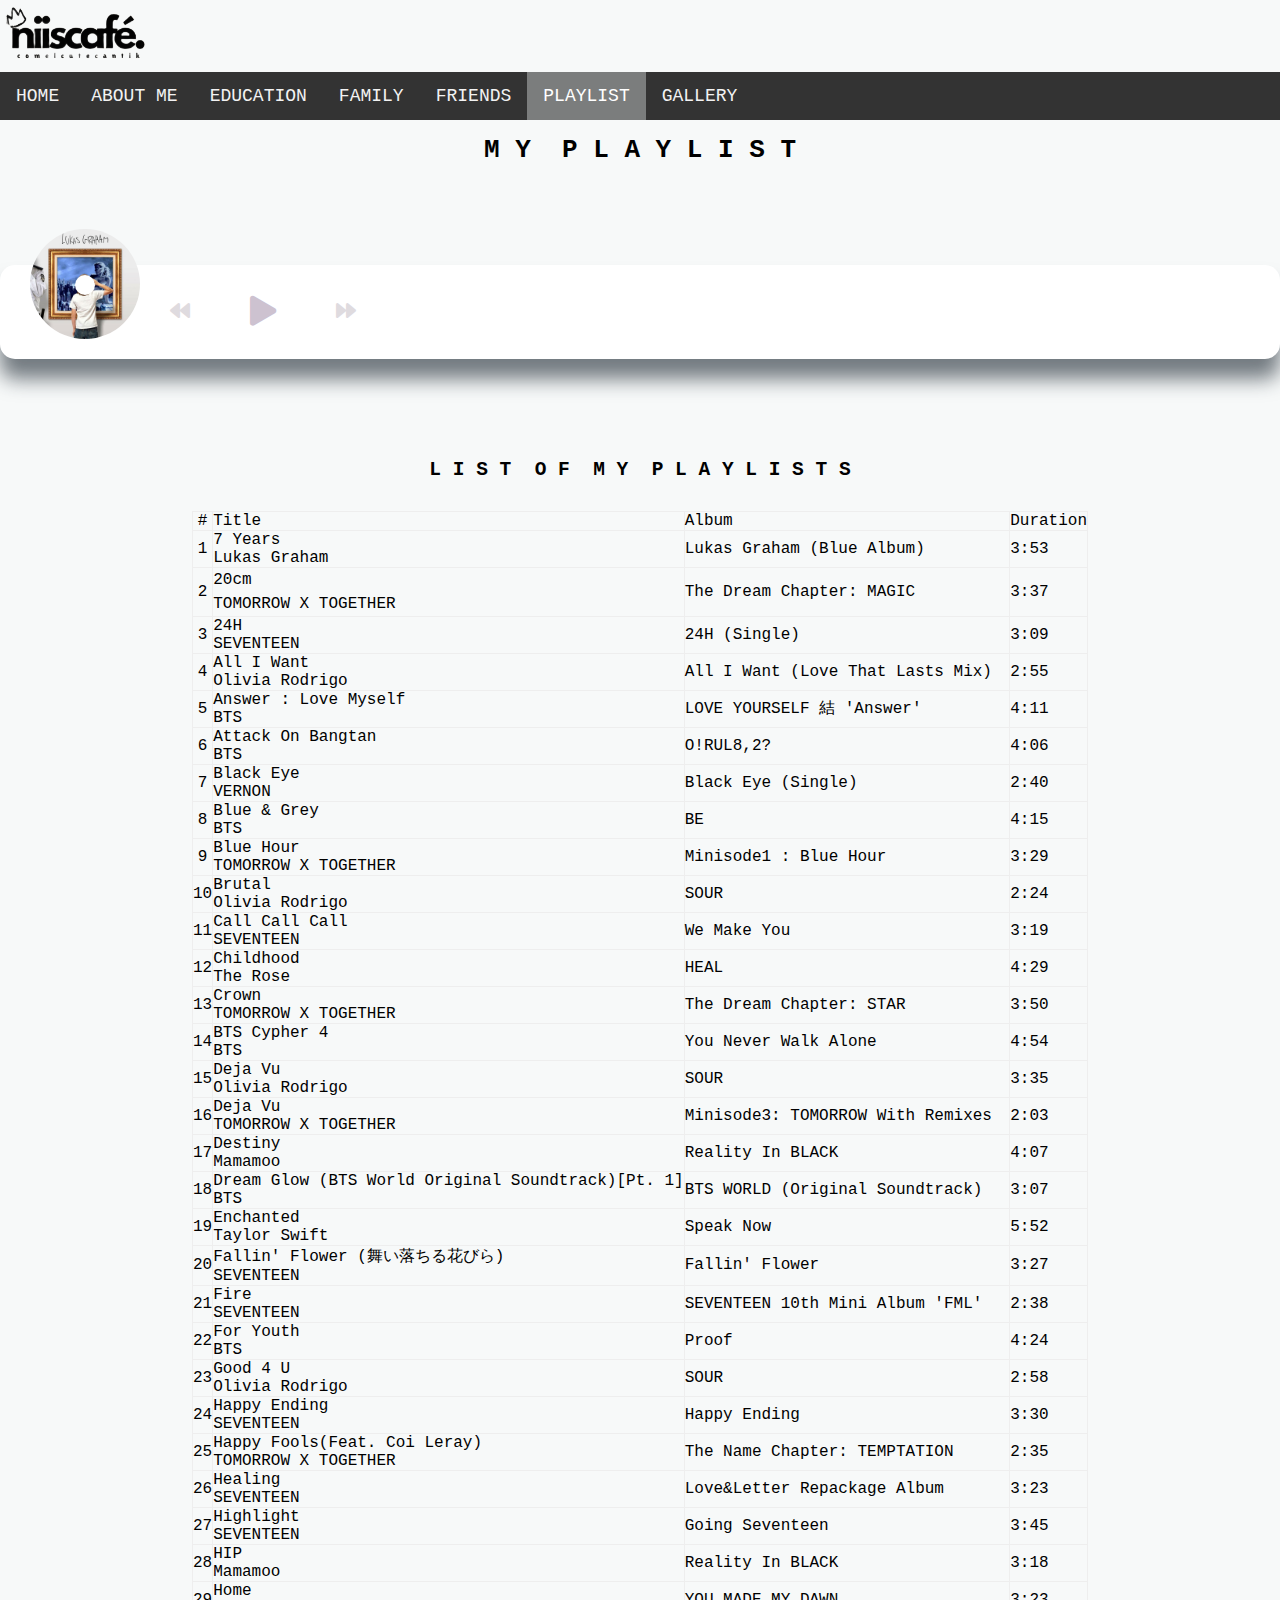
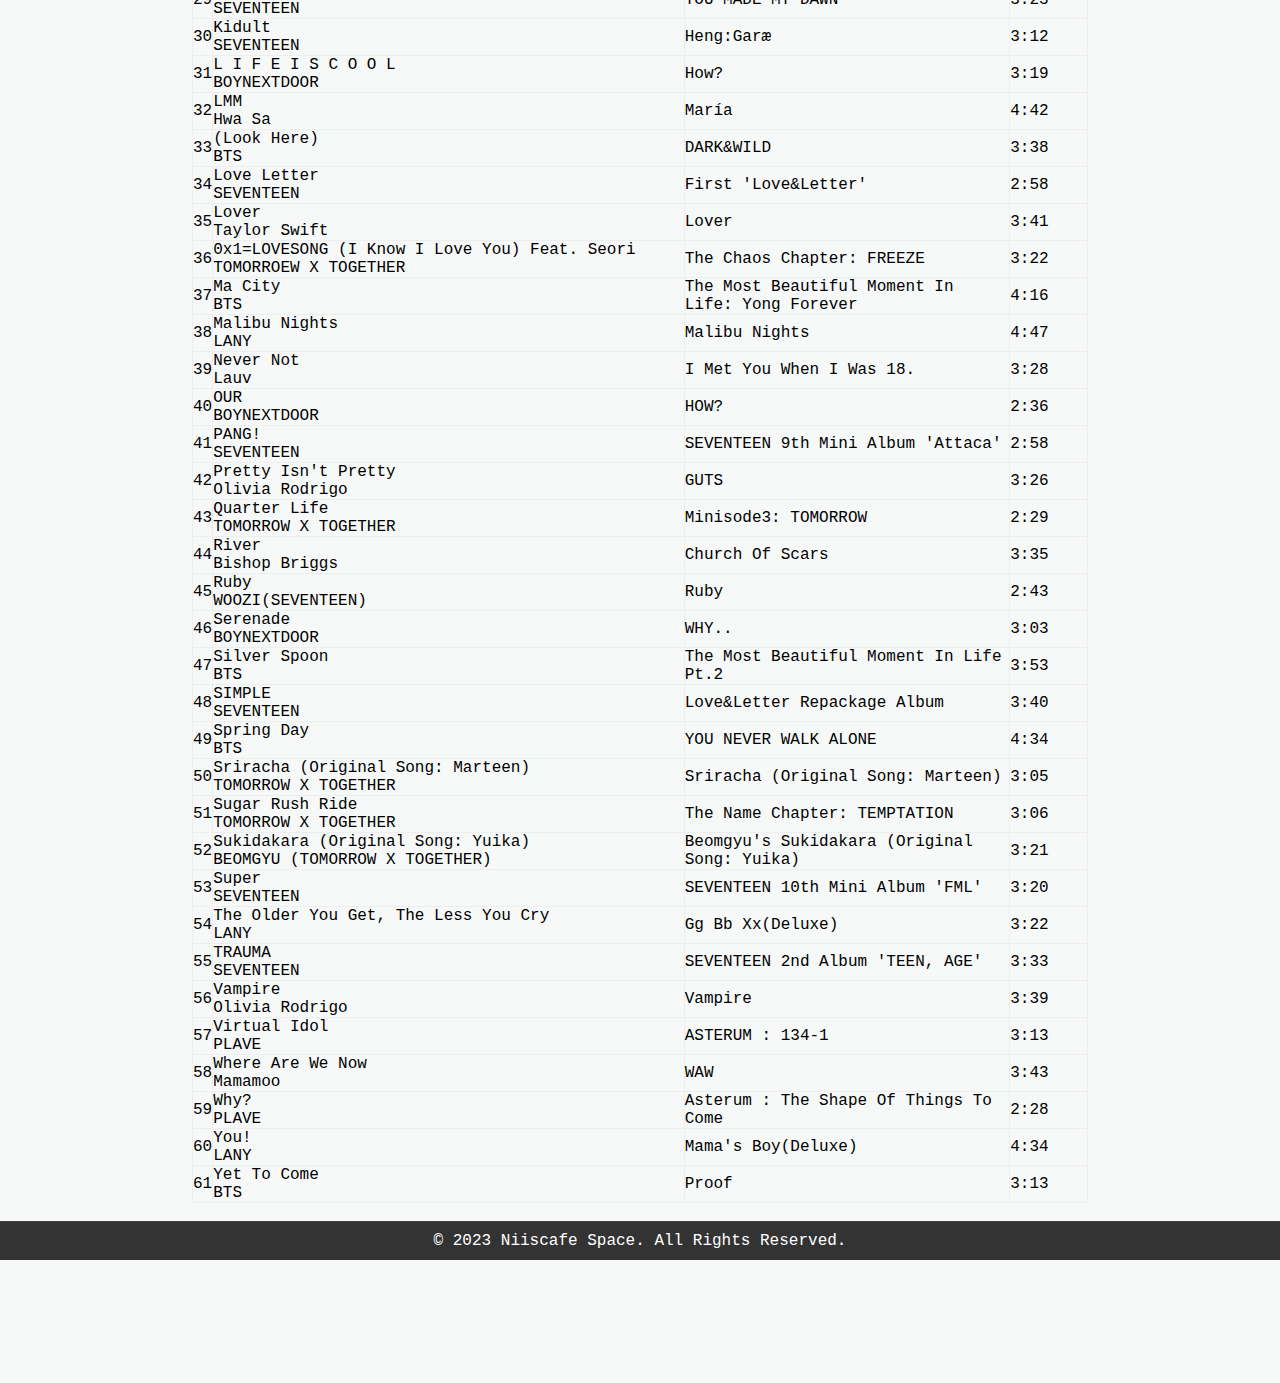
<file: playlist.html>
<!DOCTYPE html>
<html lang="en">
  <head>
    <meta charset="UTF-8" />
    <meta http-equiv="X-UA-Compatible" content="IE=edge" />
    <meta name="viewport" 
        content="width=device-width, initial-scale=1.0", maximum-scale=1, minimum-scale=1, user-scalable=no" />
    
    <title>NIISCAFE SPACE | PLAYLIST</title>
    
    <link rel="apple-touch-icon" sizes="180x180" href="favicon_io/apple-touch-icon.png">
    <link rel="icon" type="image/png" sizes="32x32" href="favicon_io/favicon-32x32.png">
    <link rel="icon" type="image/png" sizes="16x16" href="favicon_io/favicon-16x16.png">
    <link rel="manifest" href="/site.webmanifest">
    <link rel="stylesheet" href="styles.css" />
    <link rel="stylesheet" href="styleplaylist.css" />
    <link rel="stylesheet" href="https://cdnjs.cloudflare.com/ajax/libs/font-awesome/4.7.0/css/font-awesome.min.css">
   <link
      rel="stylesheet"
      href="https://cdnjs.cloudflare.com/ajax/libs/font-awesome/5.10.2/css/all.min.css"
    />
  </head>
  
<body bgcolor="#F7F9F9">
    <header>
  <div class="container">
    <div class="logo">
      <a href="index.html" class="logo">
        <img src="image/logo1.png" alt="logo" class="logo-img" />
      </a>
    </div>
    <div class="social-media">
      <a href="https://www.instagram.com/aniisidham/" class="fa fa-instagram" target="_blank"></a>
      <a href="https://x.com/uniimond" class="fa fa-twitter" target="_blank"></a>
      <a href="https://web.facebook.com/profile.php?id=100012480737748" class="fa fa-facebook" target="_blank"></a>
    </div>
    <nav>
      <div class="topnav" id="myTopnav">
        <a href="index.html" >HOME</a>
        <a href="aboutme.html">ABOUT ME</a>
        <a href="education.html">EDUCATION</a>
        <a href="family.html" >FAMILY</a>
        <a href="friends.html">FRIENDS</a>
        <a href="playlist.html" class="active">PLAYLIST</a>
        <a href="gallery.html">GALLERY</a>
      </div>
    </nav>
  </div>
</header>
<br />
<center>
<h1><pre>M Y  P L A Y L I S T</pre></h1>
</center>
          <main>
 <div class="music-container" id="music-container">
      <div class="music-info">
        <h4 id="title"></h4>
        <div class="progress-container" id="progress-container">
          <div class="progress" id="progress"></div>
        </div>
      </div>

      <audio src="audio/20cm.mp3" id="audio"></audio>

      <div class="img-container">
        <img src="image/20cm.jpg" alt="music-cover" id="cover" />
      </div>
      <div class="navigation">
        <button id="prev" class="action-btn">
          <i class="fas fa-backward"></i>
        </button>
        <button id="play" class="action-btn action-btn-big">
          <i class="fas fa-play"></i>
        </button>
        <button id="next" class="action-btn">
          <i class="fas fa-forward"></i>
        </button>
      </div>
    </div>

<center>
<h2 style="margin: font-family: monospace;"><pre>L I S T  O F  M Y  P L A Y L I S T S</pre></h2>
<center> 

<br><br>

<font face="monospace" size="4">
<table border="1" width="70%" align="center" cellpadding="5" cellspacing="5" style="border-collapse: collapse; border: none; background-color: transparent;"> 
<tr> 
<td align="center">#</td> 
<td colspan=3>Title</td> 
<td colspan=2>Album</<td>
<td>Duration</td> 
</tr> 
<tr> 
<td align="center">1</td> 
<td colspan=3><pre>7 Years
Lukas Graham</pre></td>            
<td colspan=2>Lukas Graham (Blue Album)</td> 
<td>3:53</td>  
</tr> 
<tr> 
<td align="center">2</td> 
<td colspan=3><pre style="line-height: 1.5;">20cm
TOMORROW X TOGETHER</pre></td> 
<td colspan=2>The Dream Chapter: MAGIC</td> 
<td>3:37</td> 
</tr>
<tr> 
<td align="center">3</td> 
<td colspan=3><pre>24H
SEVENTEEN</pre></td> 
<td colspan=2>24H (Single)</td>  
<td>3:09</td> 
</tr> 
<tr> 
<td align="center">4</td> 
<td colspan=3><pre>All I Want
Olivia Rodrigo</pre></td> 
<td colspan=2>All I Want (Love That Lasts Mix)</td> 
<td>2:55</td> 
</tr> 
<tr> 
<td align="center">5</td> 
<td colspan=3><pre>Answer : Love Myself
BTS</pre></td> 
<td colspan=2>LOVE YOURSELF 結 'Answer'</td> 
<td>4:11</td> 
</tr> 
<tr> 
<td align="center">6</td> 
<td colspan=3><pre>Attack on Bangtan
BTS</pre></td>  
<td colspan=2>O!RUL8,2?</td> 
<td>4:06</td> 
</tr> 
<tr> 
<td align="center">7</td> 
<td colspan=3><pre>Black Eye
VERNON</pre></td> 
<td colspan=2>Black Eye (Single)</td> 
<td>2:40</td> 
</tr> 
<tr> 
<td align="center">8</td> 
<td colspan=3><pre>Blue & Grey
BTS</pre></td>  
<td colspan=2>BE</td> 
<td>4:15</td> 
</tr> 
<tr> 
<td align="center">9</td> 
<td colspan=3><pre>Blue Hour
TOMORROW X TOGETHER</pre></td> 
<td colspan=2>minisode1 : Blue Hour</td> 
<td>3:29</td> 
</tr> 
<tr> 
<td align="center">10</td> 
<td colspan=3><pre>brutal
Olivia Rodrigo</pre></td> 
<td colspan=2>SOUR</td> 
<td>2:24</td> 
</tr> 
<tr> 
<td align="center">11</td> 
<td colspan=3><pre>Call Call Call
SEVENTEEN</pre></td> 
<td colspan=2>We Make You</td> 
<td>3:19</td> 
</tr> 
<tr> 
<td align="center">12</td> 
<td colspan=3><pre>Childhood
The Rose</pre></td> 
<td colspan=2>HEAL</td> 
<td>4:29</td> 
</tr> 
<tr> 
<td align="center">13</td> 
<td colspan=3><pre>Crown
TOMORROW X TOGETHER</pre></td> 
<td colspan=2>The Dream Chapter: STAR</td> 
<td>3:50</td> 
</tr> 
<tr> 
<td align="center">14</td> 
<td colspan=3><pre>BTS Cypher 4
BTS</pre></td> 
<td colspan=2>You Never Walk Alone</td> 
<td>4:54</td> 
</tr> 
<tr> 
<td align="center">15</td> 
<td colspan=3><pre>deja vu
Olivia Rodrigo</pre></td> 
<td colspan=2>SOUR</td> 
<td>3:35</td> 
</tr> 
<tr> 
<td align="center">16</td> 
<td colspan=3><pre>Deja Vu
TOMORROW X TOGETHER</pre></td>  
<td colspan=2>minisode3: TOMORROW with Remixes</td> 
<td>2:03</td> 
</tr> 
<tr> 
<td align="center">17</td> 
<td colspan=3><pre>Destiny
Mamamoo</pre></td> 
<td colspan=2>reality in BLACK</td> 
<td>4:07</td> 
</tr> 
<tr> 
<td align="center">18</td> 
<td colspan=3><pre>Dream Glow (BTS World Original Soundtrack)[pt. 1]
BTS</pre></td> 
<td colspan=2>BTS WORLD (Original Soundtrack)</td> 
<td>3:07</td> 
</tr> 
<tr> 
<td align="center">19</td> 
<td colspan=3><pre>Enchanted
Taylor Swift</pre></td> 
<td colspan=2>Speak Now</td> 
<td>5:52</td> 
</tr> 
<tr> 
<td align="center">20</td> 
<td colspan=3><pre>Fallin' Flower (舞い落ちる花びら)
SEVENTEEN</pre></td> 
<td colspan=2>Fallin' Flower</td> 
<td>3:27</td> 
</tr> 
<tr> 
<td align="center">21</td> 
<td colspan=3><pre>Fire
SEVENTEEN</pre></td> 
<td colspan=2>SEVENTEEN 10th Mini Album 'FML'</td> 
<td>2:38</td> 
</tr> 
<tr> 
<td align="center">22</td> 
<td colspan=3><pre>For Youth
BTS</pre></td> 
<td colspan=2>Proof</td> 
<td>4:24</td> 
</tr> 
<tr> 
<td align="center">23</td> 
<td colspan=3><pre>good 4 u
Olivia Rodrigo</pre></td> 
<td colspan=2>SOUR</td> 
<td>2:58</td> 
</tr> 
<tr> 
<td align="center">24</td> 
<td colspan=3><pre>Happy Ending
SEVENTEEN</pre></td> 
<td colspan=2>Happy Ending</td> 
<td>3:30</td> 
</tr> 
<tr> 
<td align="center">25</td> 
<td colspan=3><pre>Happy Fools(feat. Coi Leray)
TOMORROW X TOGETHER</pre></td> 
<td colspan=2>The Name Chapter: TEMPTATION</td> 
<td>2:35</td> 
</tr> 
<tr> 
<td align="center">26</td> 
<td colspan=3><pre>Healing
SEVENTEEN</pre></td> 
<td colspan=2>Love&Letter repackage album</td> 
<td>3:23</td> 
</tr> 
<tr> 
<td align="center">27</td> 
<td colspan=3><pre>Highlight
SEVENTEEN</pre></td> 
<td colspan=2>Going Seventeen</td> 
<td>3:45</td> 
</tr> 
<tr> 
<td align="center">28</td> 
<td colspan=3><pre>HIP
Mamamoo</pre></td> 
<td colspan=2>reality in BLACK</td> 
<td>3:18</td> 
</tr> 
<tr> 
<td align="center">29</td> 
<td colspan=3><pre>Home
SEVENTEEN</pre></td> 
<td colspan=2>YOU MADE MY DAWN</td> 
<td>3:23</td> 
</tr> 
<tr> 
<td align="center">30</td> 
<td colspan=3><pre>Kidult
SEVENTEEN</pre></td> 
<td colspan=2>Heng:garæ</td> 
<td>3:12</td> 
</tr> 
<tr> 
<td align="center">31</td> 
<td colspan=3><pre>l i f e i s c o o l
BOYNEXTDOOR</pre></td> 
<td colspan=2>How?</td> 
<td>3:19</td> 
</tr> 
<tr> 
<td align="center">32</td> 
<td colspan=3><pre>LMM
Hwa sa</td> 
<td colspan=2>María</td> 
<td>4:42</td> 
</tr> 
<tr> 
<td align="center">33</td> 
<td colspan=3><pre>(Look Here)
BTS</pre></td> 
<td colspan=2>DARK&WILD</td> 
<td>3:38</td> 
</tr> 
<tr> 
<td align="center">34</td> 
<td colspan=3><pre>Love Letter
SEVENTEEN</pre></td> 
<td colspan=2>First 'Love&Letter'</td> 
<td>2:58</td> 
</tr> 
<tr> 
<td align="center">35</td> 
<td colspan=3><pre>Lover
Taylor Swift</pre></td> 
<td colspan=2>Lover</td> 
<td>3:41</td> 
</tr> 
<tr> 
<td align="center">36</td> 
<td colspan=3><pre>0x1=LOVESONG (I Know I Love You) feat. Seori
TOMORROEW X TOGETHER</pre></td> 
<td colspan=2>The Chaos Chapter: FREEZE</td> 
<td>3:22</td> 
</tr> 
<tr> 
<td align="center">37</td> 
<td colspan=3><pre>Ma City
BTS</pre></td> 
<td colspan=2>The Most Beautiful Moment in Life: Yong Forever</td> 
<td>4:16</td> 
</tr> 
<tr> 
<td align="center">38</td> 
<td colspan=3><pre>Malibu Nights
LANY</pre></td> 
<td colspan=2>Malibu Nights</td> 
<td>4:47</td> 
</tr> 
<tr> 
<td align="center">39</td> 
<td colspan=3><pre>Never Not
Lauv</pre></td> 
<td colspan=2>I met you when i was 18.</td> 
<td>3:28</td> 
</tr> 
<tr> 
<td align="center">40</td> 
<td colspan=3><pre>OUR
BOYNEXTDOOR</pre></td> 
<td colspan=2>HOW?</td> 
<td>2:36</td> 
</tr> 
<tr> 
<td align="center">41</td> 
<td colspan=3><pre>PANG!
SEVENTEEN</pre></td> 
<td colspan=2>SEVENTEEN 9th Mini Album 'Attaca'</td> 
<td>2:58</td> 
</tr> 
<tr> 
<td align="center">42</td> 
<td colspan=3><pre>pretty isn't pretty
Olivia Rodrigo</pre></td> 
<td colspan=2>GUTS</td> 
<td>3:26</td> 
</tr> 
<tr> 
<td align="center">43</td> 
<td colspan=3><pre>Quarter life
TOMORROW X TOGETHER</pre></td> 
<td colspan=2>minisode3: TOMORROW</td> 
<td>2:29</td> 
</tr> 
<tr> 
<td align="center">44</td> 
<td colspan=3><pre>River
Bishop Briggs</pre></td>  
<td colspan=2>Church Of Scars</td> 
<td>3:35</td> 
</tr> 
<tr> 
<td align="center">45</td> 
<td colspan=3><pre>Ruby
WOOZI(SEVENTEEN)</pre></td> 
<td colspan=2>Ruby</td> 
<td>2:43</td> 
</tr> 
<tr> 
<td align="center">46</td> 
<td colspan=3><pre>Serenade
BOYNEXTDOOR</pre></td> 
<td colspan=2>WHY..</td> 
<td>3:03</td> 
</tr> 
<tr> 
<td align="center">47</td> 
<td colspan=3><pre>Silver Spoon
BTS</pre></td> 
<td colspan=2>The Most Beautiful Moment in Life Pt.2</td> 
<td>3:53</td> 
</tr> 
<tr> 
<td align="center">48</td> 
<td colspan=3><pre>SIMPLE
SEVENTEEN</pre></td> 
<td colspan=2>Love&Letter repackage album</td> 
<td>3:40</td> 
</tr> 
<tr> 
<td align="center">49</td> 
<td colspan=3><pre>Spring Day
BTS</pre></td> 
<td colspan=2>YOU NEVER WALK ALONE</td> 
<td>4:34</td> 
</tr> 
<tr> 
<td align="center">50</td> 
<td colspan=3><pre>Sriracha (Original Song: Marteen)
TOMORROW X TOGETHER</pre></td> 
<td colspan=2>Sriracha (Original Song: Marteen)</td> 
<td>3:05</td> 
</tr> 
<tr> 
<td align="center">51</td> 
<td colspan=3><pre>Sugar Rush Ride
TOMORROW X TOGETHER</pre></td> 
<td colspan=2>The Name Chapter: TEMPTATION</td> 
<td>3:06</td> 
</tr> 
<tr> 
<td align="center">52</td> 
<td colspan=3><pre>Sukidakara (Original Song: Yuika)
BEOMGYU (TOMORROW X TOGETHER)</pre></td> 
<td colspan=2>Beomgyu's Sukidakara (Original Song: Yuika)</td>  
<td>3:21</td> 
</tr> 
<tr> 
<td align="center">53</td> 
<td colspan=3><pre>Super
SEVENTEEN</pre></td> 
<td colspan=2>SEVENTEEN 10th Mini Album 'FML'</td> 
<td>3:20</td> 
</tr> 
<tr> 
<td align="center">54</td> 
<td colspan=3><pre>the older you get, the less you cry
LANY</pre></td> 
<td colspan=2>gg bb xx(deluxe)</td> 
<td>3:22</td> 
</tr> 
<tr> 
<td align="center">55</td> 
<td colspan=3><pre>TRAUMA
SEVENTEEN</pre></td> 
<td colspan=2>SEVENTEEN 2nd album 'TEEN, AGE'</td>  
<td>3:33</td> 
</tr> 
<tr> 
<td align="center">56</td> 
<td colspan=3><pre>vampire
Olivia Rodrigo</pre></td> 
<td colspan=2>vampire</td> 
<td>3:39</td> 
</tr> 
<tr> 
<td align="center">57</td> 
<td colspan=3><pre>Virtual Idol
PLAVE</pre></td> 
<td colspan=2>ASTERUM : 134-1</td> 
<td>3:13</td> 
</tr> 
<tr> 
<td align="center">58</td> 
<td colspan=3><pre>Where Are We Now
Mamamoo</pre></td> 
<td colspan=2>WAW</td> 
<td>3:43</td> 
</tr> 
<tr> 
<td align="center">59</td> 
<td colspan=3><pre>Why?
PLAVE</pre></td> 
<td colspan=2>Asterum : The Shape of Things to Come</td> 
<td>2:28</td> 
</tr> 
<tr> 
<td align="center">60</td> 
<td colspan=3><pre>you!
LANY</pre></td> 
<td colspan=2>mama's boy(deluxe)</td> 
<td>4:34</td> 
</tr> 
<tr> 
<td align="center">61</td> 
<td colspan=3><pre>Yet To Come
BTS</pre></td> 
<td colspan=2>Proof</td> 
<td>3:13</td> 
</tr> 



</font>
</table> 









<br />
<div class="footer">
  <div class="container">
    <p>&copy; 2023 niiscafe space. All rights reserved.</p>
  </div>
</div>

    </div>

  <script src="script.js"></script>
</body>
</html>
</file>
<file: styles.css>
/* Style the logo image */
.logo-img {
  width: 150px; /* adjust the width to your liking */
  height: auto; /* maintain the aspect ratio */
}

/* Style the navigation bar */
.topnav {
  overflow: hidden; /* hide the overflow of the navigation bar */
  background-color: #333; /* set the background color of the navigation bar */
}

/* Style the navigation links */
.topnav a {
  float: left; /* float the links to the left */
  color: #f2f2f2; /* set the color of the links */
  text-align: center; /* center the text of the links */
  padding: 14px 16px; /* add some padding to the links */
  text-decoration: none; /* remove the underline from the links */
  font-family: monospace;
  font-size: 18px;
}

/* Style the active link */
.topnav a.active {
  background-color: #7B7D7D; /* set the background color of the active link */
  color: white; /* set the color of the active link */
}

/* Style the links on hover */
.topnav a:hover {
  background-color: #ddd; /* set the background color of the links on hover */
  color: black; /* set the color of the links on hover */
}

/* Style the navigation menu icon */
.topnav .icon {
  display: none; /* hide the icon on larger screens */
}

/* Style the navigation menu when the screen is smaller than 800px */
@media screen and (max-width: 800px) {
  .topnav a:not(:first-child) {display: none;} /* hide all the links except the first one */
  .topnav a.icon {
    float: right; /* float the icon to the right */
    display: block; /* show the icon on smaller screens */
  }
}

/* Style the navigation menu when the user clicks on the icon */
@media screen and (max-width: 800px) {
  .topnav.responsive {position: relative;}
  .topnav.responsive .icon {
    position: absolute; /* position the icon absolutely */
    right: 0; /* move the icon to the right */
    top: 0; /* move the icon to the top */
  }
  .topnav.responsive a {
    float: none; /* float the links to none */
    display: block; /* show the links on smaller screens */
    text-align: left; /* center the text of the links */
  }
}

.banner {
  width: 100%; /* set the width of the banner to 100% of the container */
  height: auto; /* maintain the aspect ratio of the banner */
  display: block; /* display the banner as a block element */
  margin-bottom: 20px; /* add some margin at the bottom of the banner */
}


body {
  font-family: monospace; /* add this line to make all text on the page monospace */
}




*{
    margin: 0; padding: 0;
    box-sizing: border-box;
    
    text-transform: capitalize;
    transition:all .2s cubic-bezier(.34,1.12,.68,1.31);
}








.social-media {
  position: absolute;
  top: 30px;
  right: 30px;
}

.social-media a {
  font-size: 24px;
  color: #333;
  text-decoration: none;
  transition: color.3s;
}

.social-media a:hover {
  color: #666;
}



/* Gallery */
.row {
  display: flex;
  flex-wrap: wrap;
  padding: 0 4px;
}

/* Create four equal columns that sits next to each other */
.column {
  flex: 25%;
  max-width: 25%;
  padding: 0 4px;
}

.column img {
  margin-top: 8px;
  vertical-align: middle;
  width: 100%;
}

/* Responsive layout - makes a two column-layout instead of four columns */
@media screen and (max-width: 800px) {
  .column {
    flex: 50%;
    max-width: 50%;
  }
}

/* Responsive layout - makes the two columns stack on top of each other instead of next to each other */
@media screen and (max-width: 600px) {
  .column {
    flex: 100%;
    max-width: 100%;
  }
}


* {box-sizing: border-box}

/* Container needed to position the overlay. Adjust the width as needed */
.container-image {
  position: relative;
  width: 80%;
  max-width: 600px;
  display: flex; /* add this to use flexbox */
  justify-content: center; /* center the container horizontally */
  margin: 40px auto; /* add some margin to create space */
}

/* Make the image to responsive */
.image {
  display: block;
  width: 100%;
  height: auto;
}

/* The overlay effect - lays on top of the container and over the image */
.overlay {
  position: absolute;
  bottom: 0;
  background: rgb(0, 0, 0);
  background: rgba(0, 0, 0, 0.5); /* Black see-through */
  color: #f1f1f1;
  width: 100%;
  transition: .5s ease;
  opacity:0;
  color: white;
  font-size: 20px;
  padding: 20px;
  text-align: center;
}

/* When you mouse over the container, fade in the overlay title */
.container-image:hover .overlay {
  opacity: 1;
}





* {box-sizing:border-box}

/* Slideshow container */
.slideshow-container {
  max-width: 1000px;
  position: relative;
  margin: auto;
}

/* Hide the images by default */
.mySlides {
  display: none;
}

/* Next & previous buttons */
.prev, .next {
  cursor: pointer;
  position: absolute;
  top: 50%;
  width: auto;
  margin-top: -22px;
  padding: 16px;
  color: white;
  font-weight: bold;
  font-size: 18px;
  transition: 0.6s ease;
  border-radius: 0 3px 3px 0;
  user-select: none;
}

/* Position the "next button" to the right */
.next {
  right: 0;
  border-radius: 3px 0 0 3px;
}

/* On hover, add a black background color with a little bit see-through */
.prev:hover, .next:hover {
  background-color: rgba(0,0,0,0.8);
}

/* Caption text */
.text {
  color: #f2f2f2;
  font-size: 15px;
  padding: 8px 12px;
  position: absolute;
  bottom: 8px;
  width: 100%;
  text-align: center;
}


/* Number text (1/6 etc) */
.numbertext {
  color: #f2f2f2;
  font-size: 12px;
  padding: 8px 12px;
  position: absolute;
  top: 0;
}

/* The dots/bullets/indicators */
.dot {
  cursor: pointer;
  height: 10px;
  width: 10px;
  margin: 0 2px;
  background-color: #bbb;
  border-radius: 30%;
  display: inline-block;
  transition: background-color 0.6s ease;
}

.active, .dot:hover {
  background-color: #717171;
}

/* Fading animation */
.fade {
  animation-name: fade;
  animation-duration: 1.5s;
}

@keyframes fade {
  from {opacity: .4}
  to {opacity: 1}
}







.footer {
  background-color: #333;
  color: #fff;
  padding: 10px;
  text-align: center;
  clear: both;
  border-top: 1px solid #444;
  font-family: monospace;
}

.footer.container {
  max-width: 1200px; /* adjust the width to match your menu navigation box */
  margin: 0 auto;
  padding: 10px;
}
</file>
<file: aboutstyles.css>
.desc {
  font-size: 16px;
  text-align: center;
  margin-bottom: 20px;
}

img {
  max-width: 100%;
  height: auto;
}

.center {
  max-width: 80%; /* adjust the value to your liking */
  margin: 0 auto;
}

@media (max-width: 768px) {
  .topnav {
    flex-direction: column;
  }
}
</file>
<file: friendstyles.css>
* {box-sizing:border-box}

/* Slideshow container */
.slideshow-container {
  max-width: 1000px;
  position: relative;
  margin: auto;
}

/* Hide the images by default */
.mySlides {
  display: none;
}



/* On hover, add a black background color with a little bit see-through */
.prev:hover, .next:hover {
  background-color: rgba(0,0,0,0.8);
}

/* Caption text */
.text {
  color: #f2f2f2;
  font-size: 15px;
  padding: 8px 12px;
  position: absolute;
  bottom: 8px;
  width: 100%;
  text-align: center;
}

/* Number text (1/3 etc) */
.numbertext {
  color: #f2f2f2;
  font-size: 12px;
  padding: 8px 12px;
  position: absolute;
  top: 0;
}

/* The dots/bullets/indicators */
.dot {
  cursor: pointer;
  height: 10px;
  width: 10px;
  margin: 0 2px;
  background-color: #bbb;
  border-radius: 30%;
  display: inline-block;
  transition: background-color 0.6s ease;
}

.active, .dot:hover {
  background-color: #717171;
}

/* Fading animation */
.fade {
  animation-name: fade;
  animation-duration: 1.5s;
}

@keyframes fade {
  from {opacity: .4}
  to {opacity: 1}
}
</file>
<file: styleplaylist.css>
@import url('https://fonts.googleapis.com/css?family=Lato&display=swap');

* {
  box-sizing: border-box;
}


.music-container {
  background-color: #fff;
  border-radius: 15px;
  box-shadow: 0 20px 20px 0 rgba(27, 38, 49, 0.6);
  display: flex;
  padding: 20px 30px;
  position: relative;
  margin: 100px 0;
  z-index: 10;
}

.img-container {
  position: relative;
  width: 110px;
}

.img-container::after {
  content: '';
  background-color: #fff;
  border-radius: 50%;
  position: absolute;
  bottom: 100%;
  left: 50%;
  width: 20px;
  height: 20px;
  transform: translate(-50%, 50%);
}

.img-container img {
  border-radius: 50%;
  object-fit: cover;
  height: 110px;
  width: inherit;
  position: absolute;
  bottom: 0;
  left: 0;
  animation: rotate 3s linear infinite;

  animation-play-state: paused;
}

.music-container.play .img-container img {
  animation-play-state: running;
}

@keyframes rotate {
  from {
    transform: rotate(0deg);
  }

  to {
    transform: rotate(360deg);
  }
}

.navigation {
  display: flex;
  align-items: center;
  justify-content: center;
  z-index: 1;
}

.action-btn {
  background-color: #fff;
  border: 0;
  color: #dfdbdf;
  font-size: 20px;
  cursor: pointer;
  padding: 10px;
  margin: 0 20px;
}

.action-btn.action-btn-big {
  color: #cdc2d0;
  font-size: 30px;
}

.action-btn:focus {
  outline: 0;
}

.music-info {
  background-color: rgba(27, 38, 49, 0.5);
  border-radius: 15px 15px 0 0;
  position: absolute;
  top: 0;
  left: 20px;
  width: calc(100% - 40px);
  padding: 10px 10px 10px 150px;
  opacity: 0;
  transform: translateY(0%);
  transition: transform 0.3s ease-in, opacity 0.3s ease-in;
  z-index: 0;
}

.music-container.play .music-info {
  opacity: 1;
  transform: translateY(-100%);
}

.music-info h4 {
  margin: 0;
}

.progress-container {
  background: #fff;
  border-radius: 5px;
  cursor: pointer;
  margin: 10px 0;
  height: 4px;
  width: 100%;
}

.progress {
  background-color: gray;
  border-radius: 5px;
  height: 100%;
  width: 0%;
  transition: width 0.1s linear;
}
</file>
